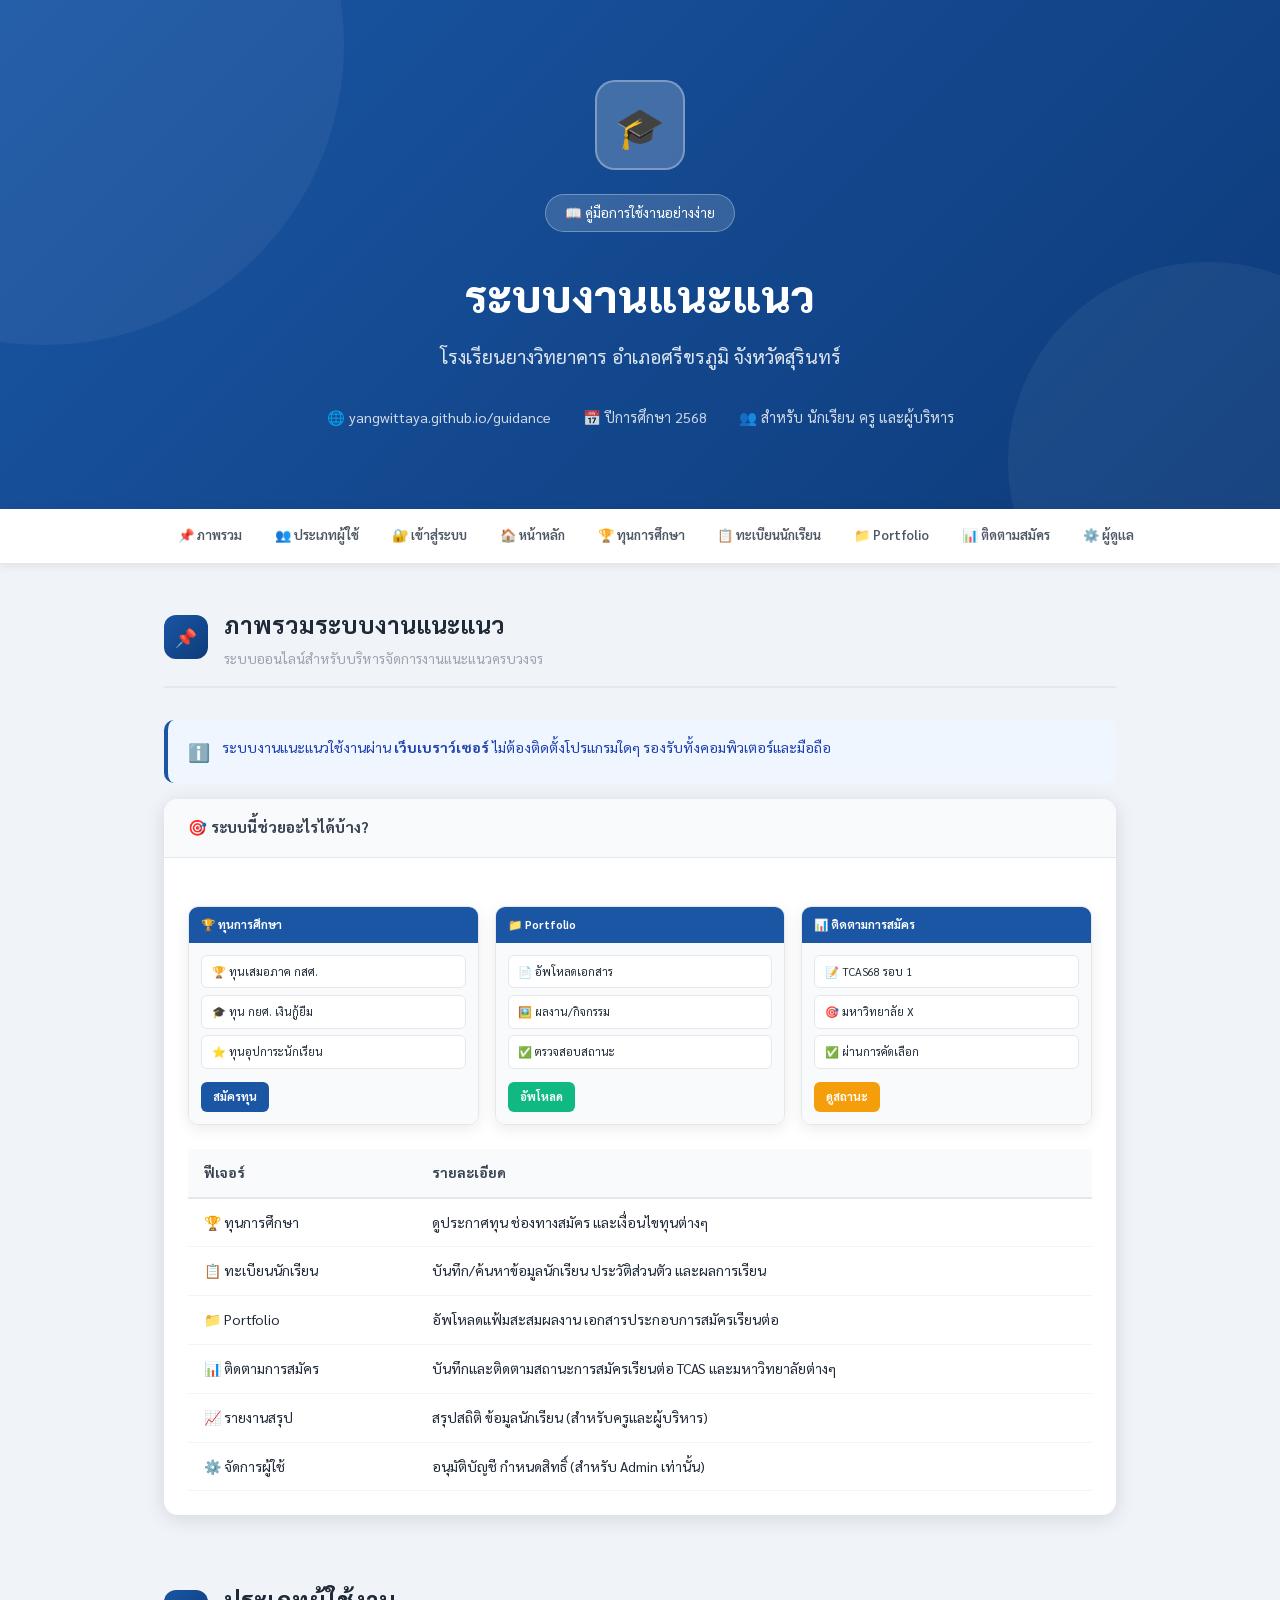
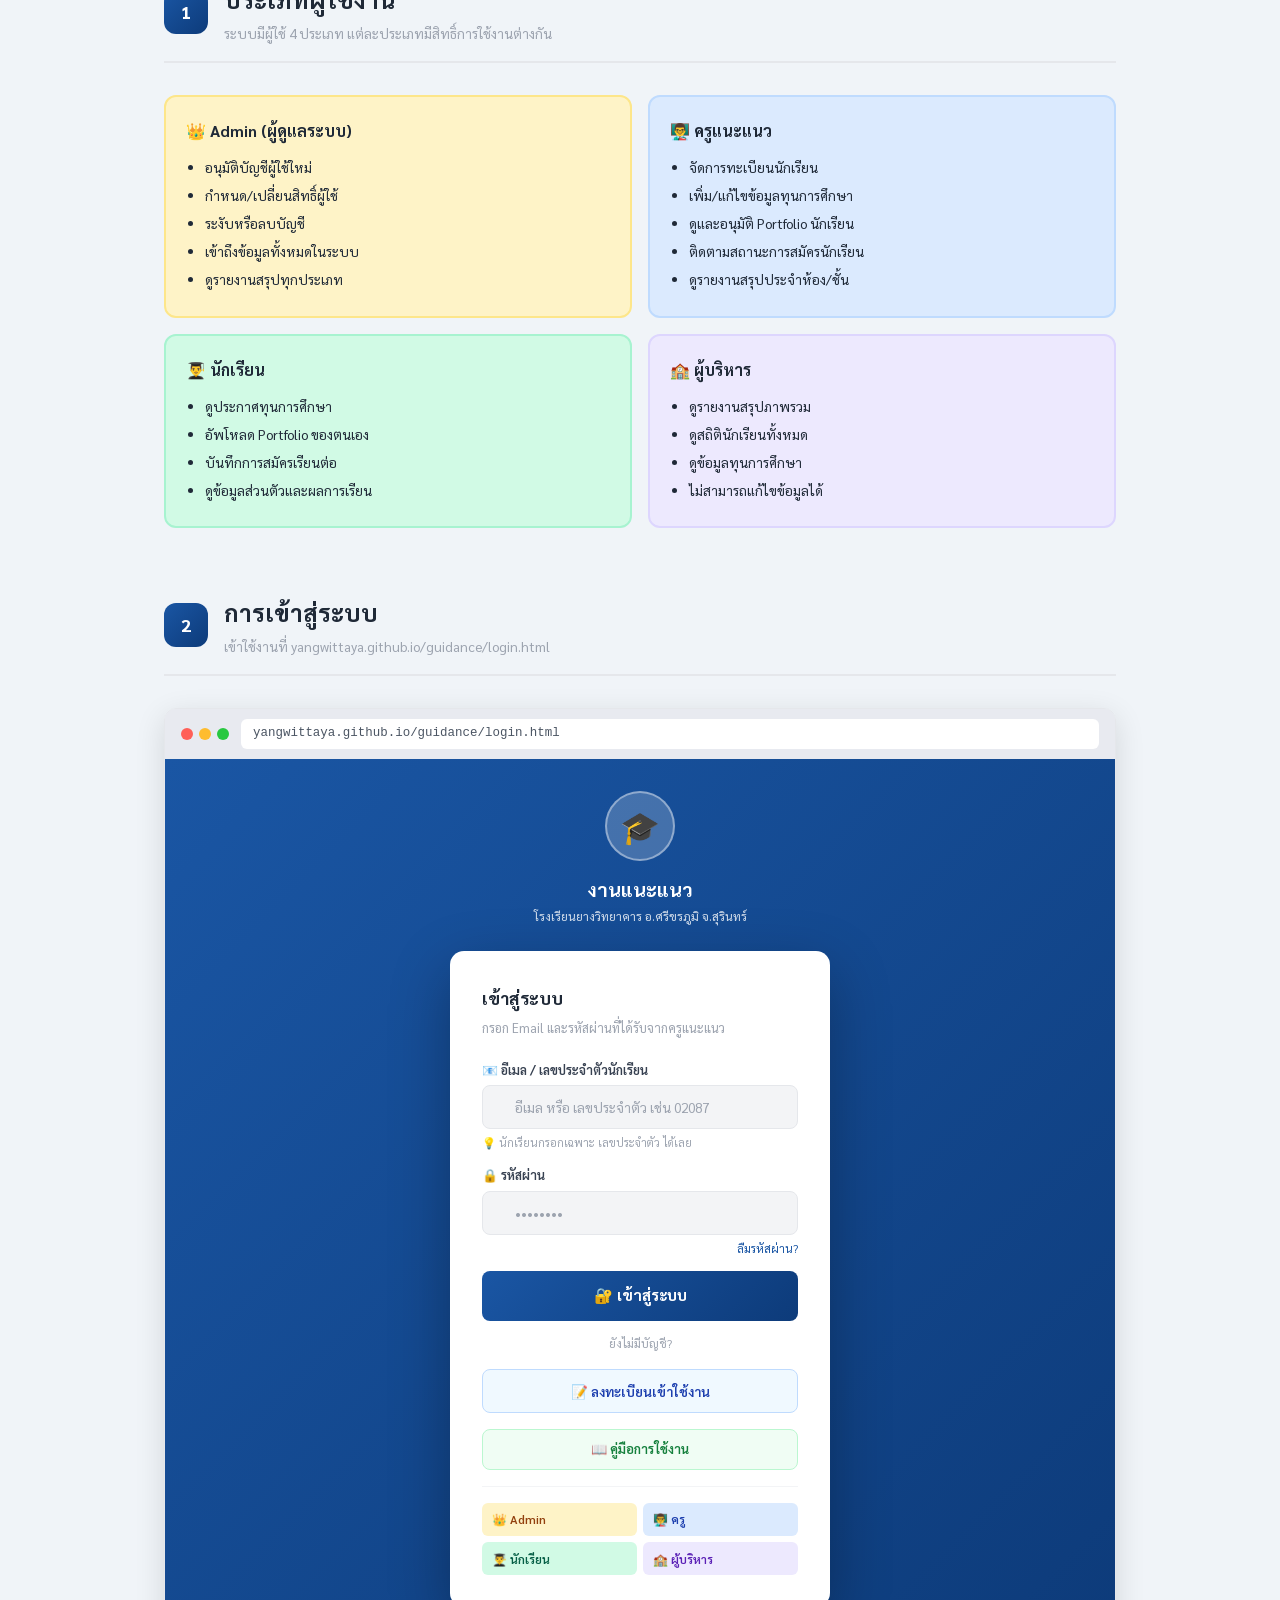
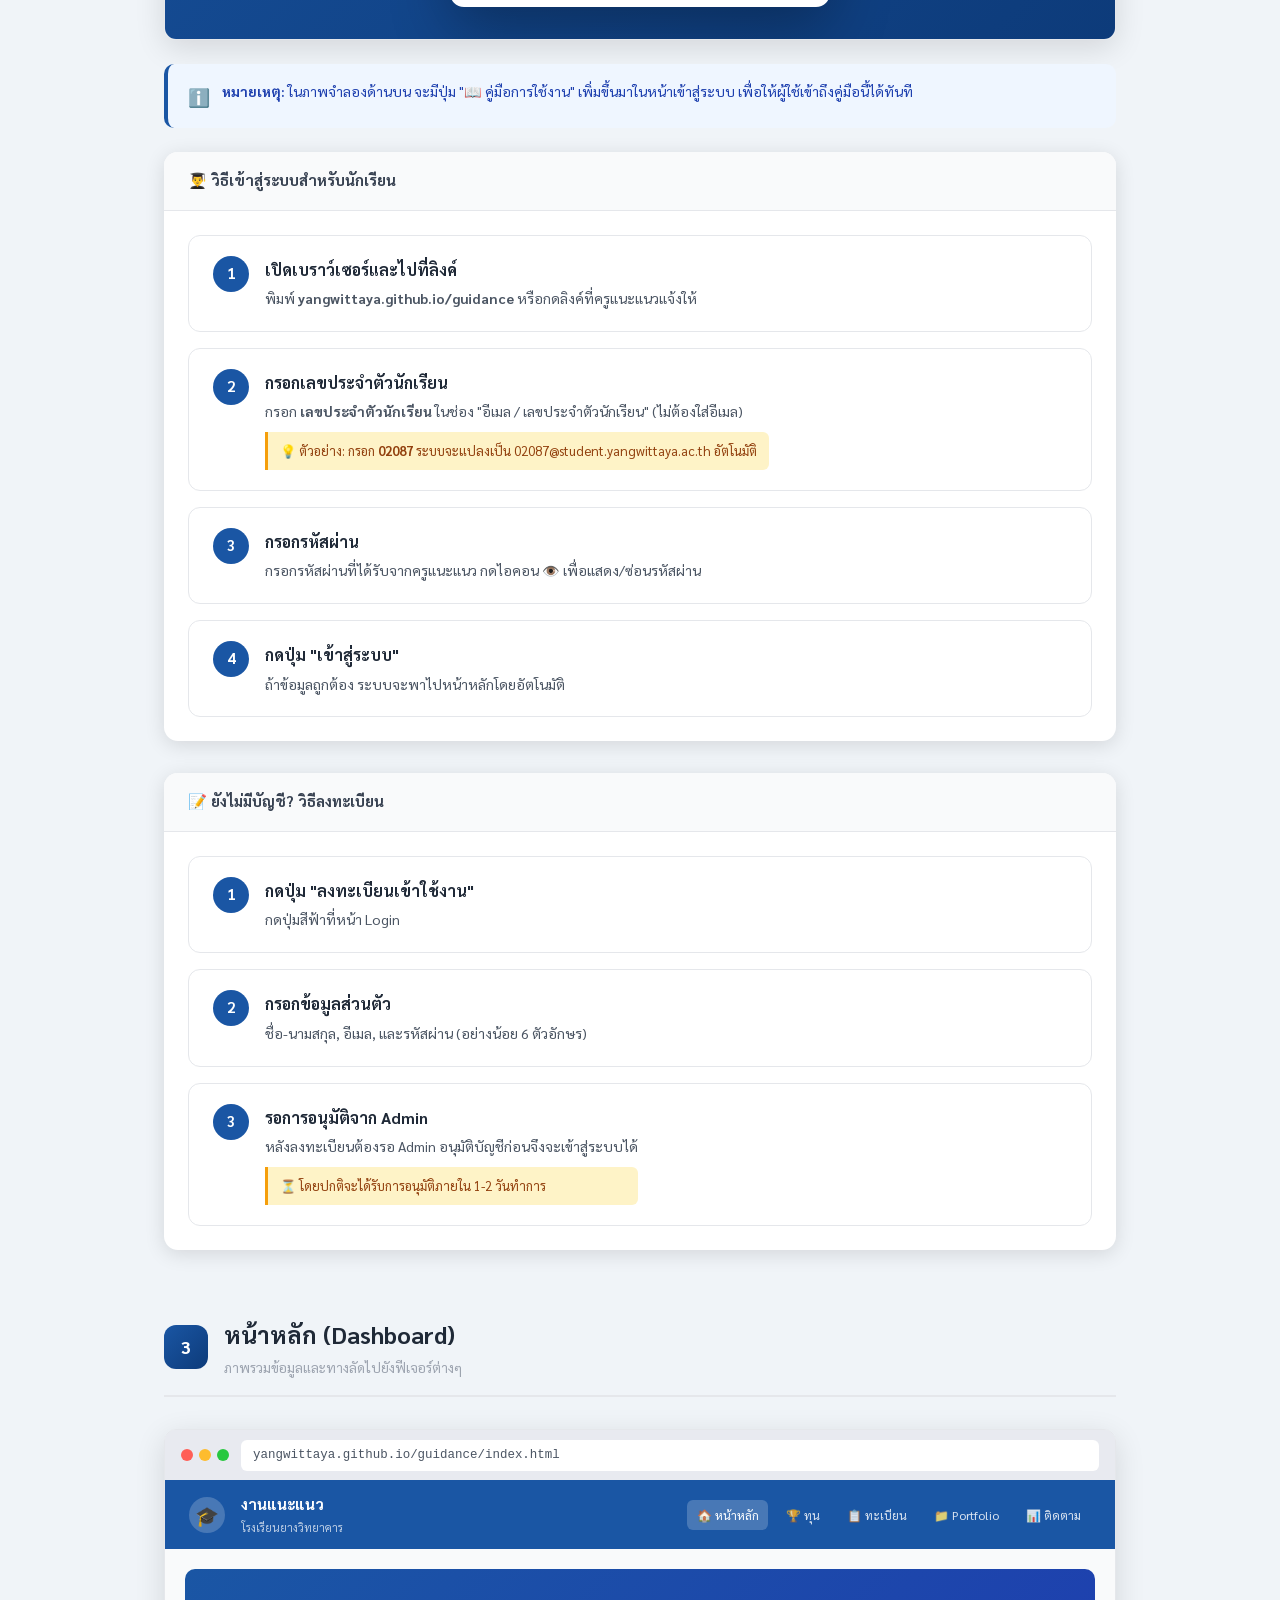
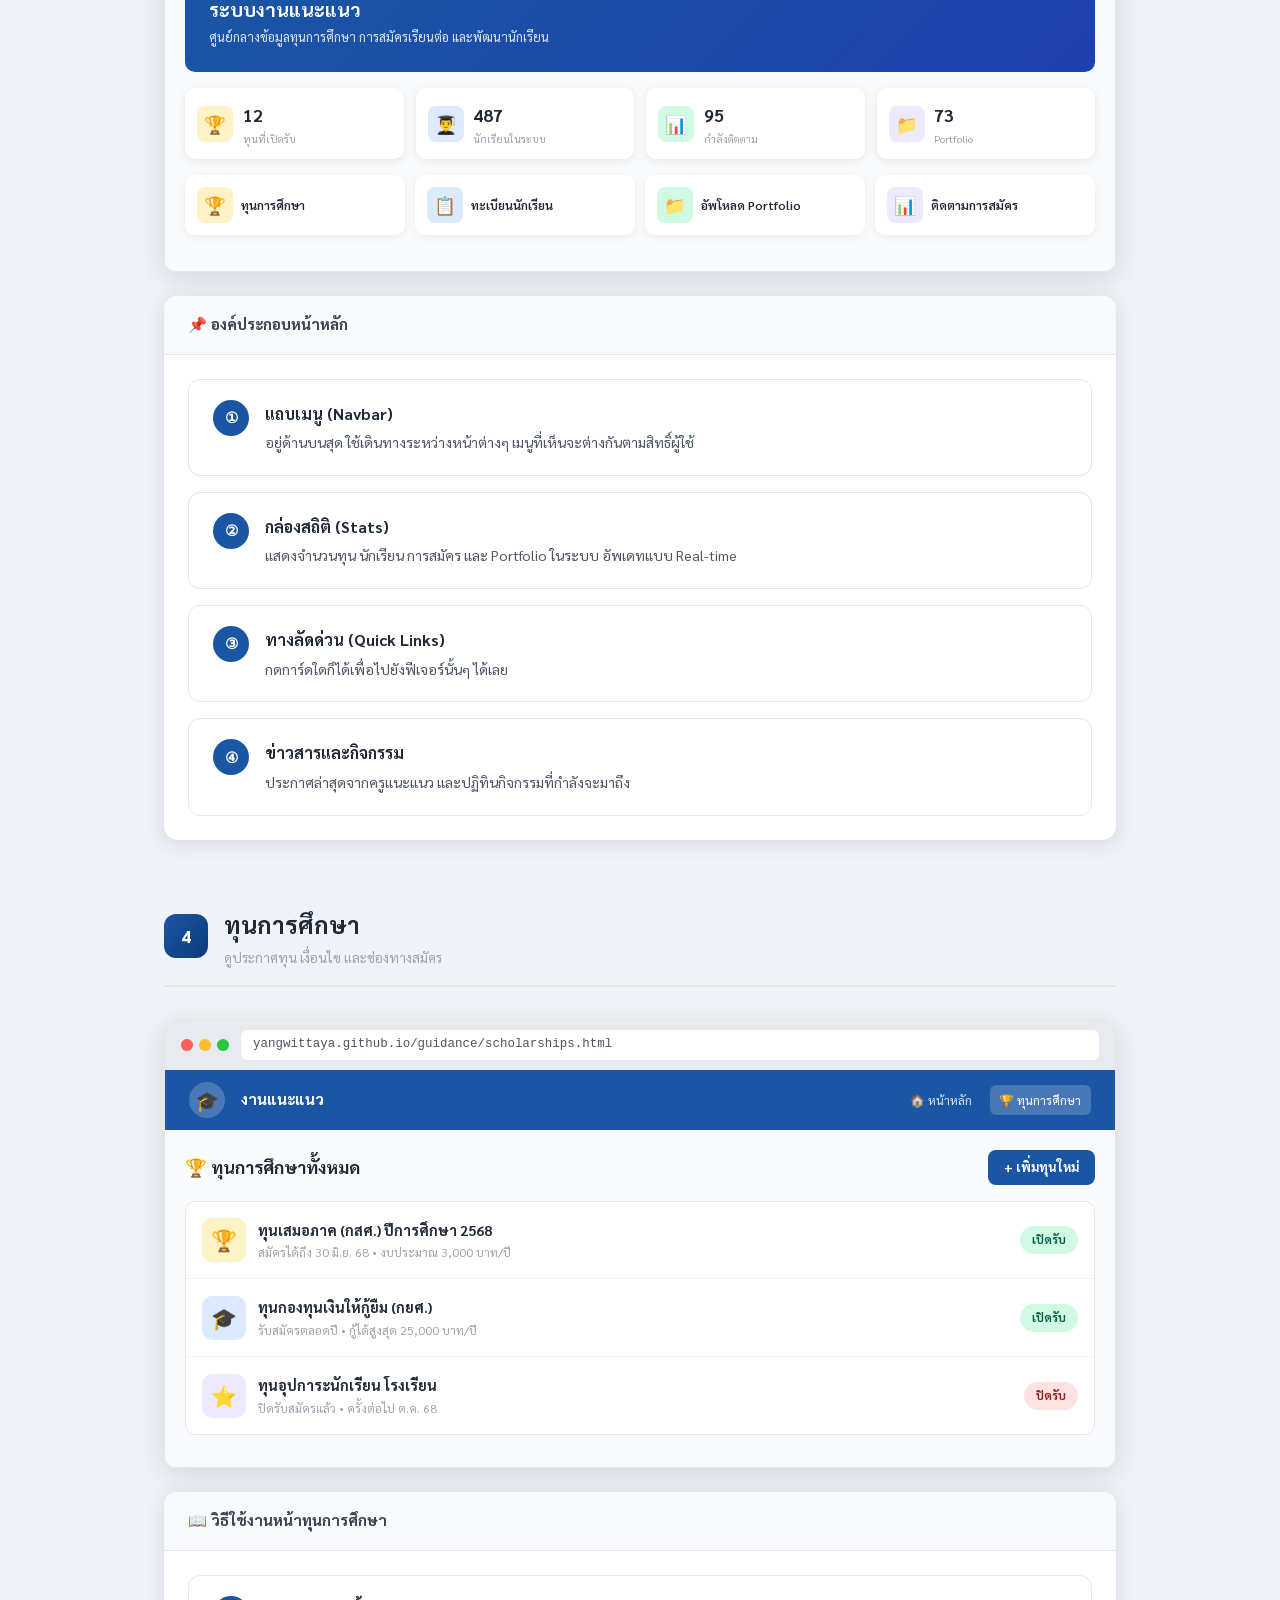
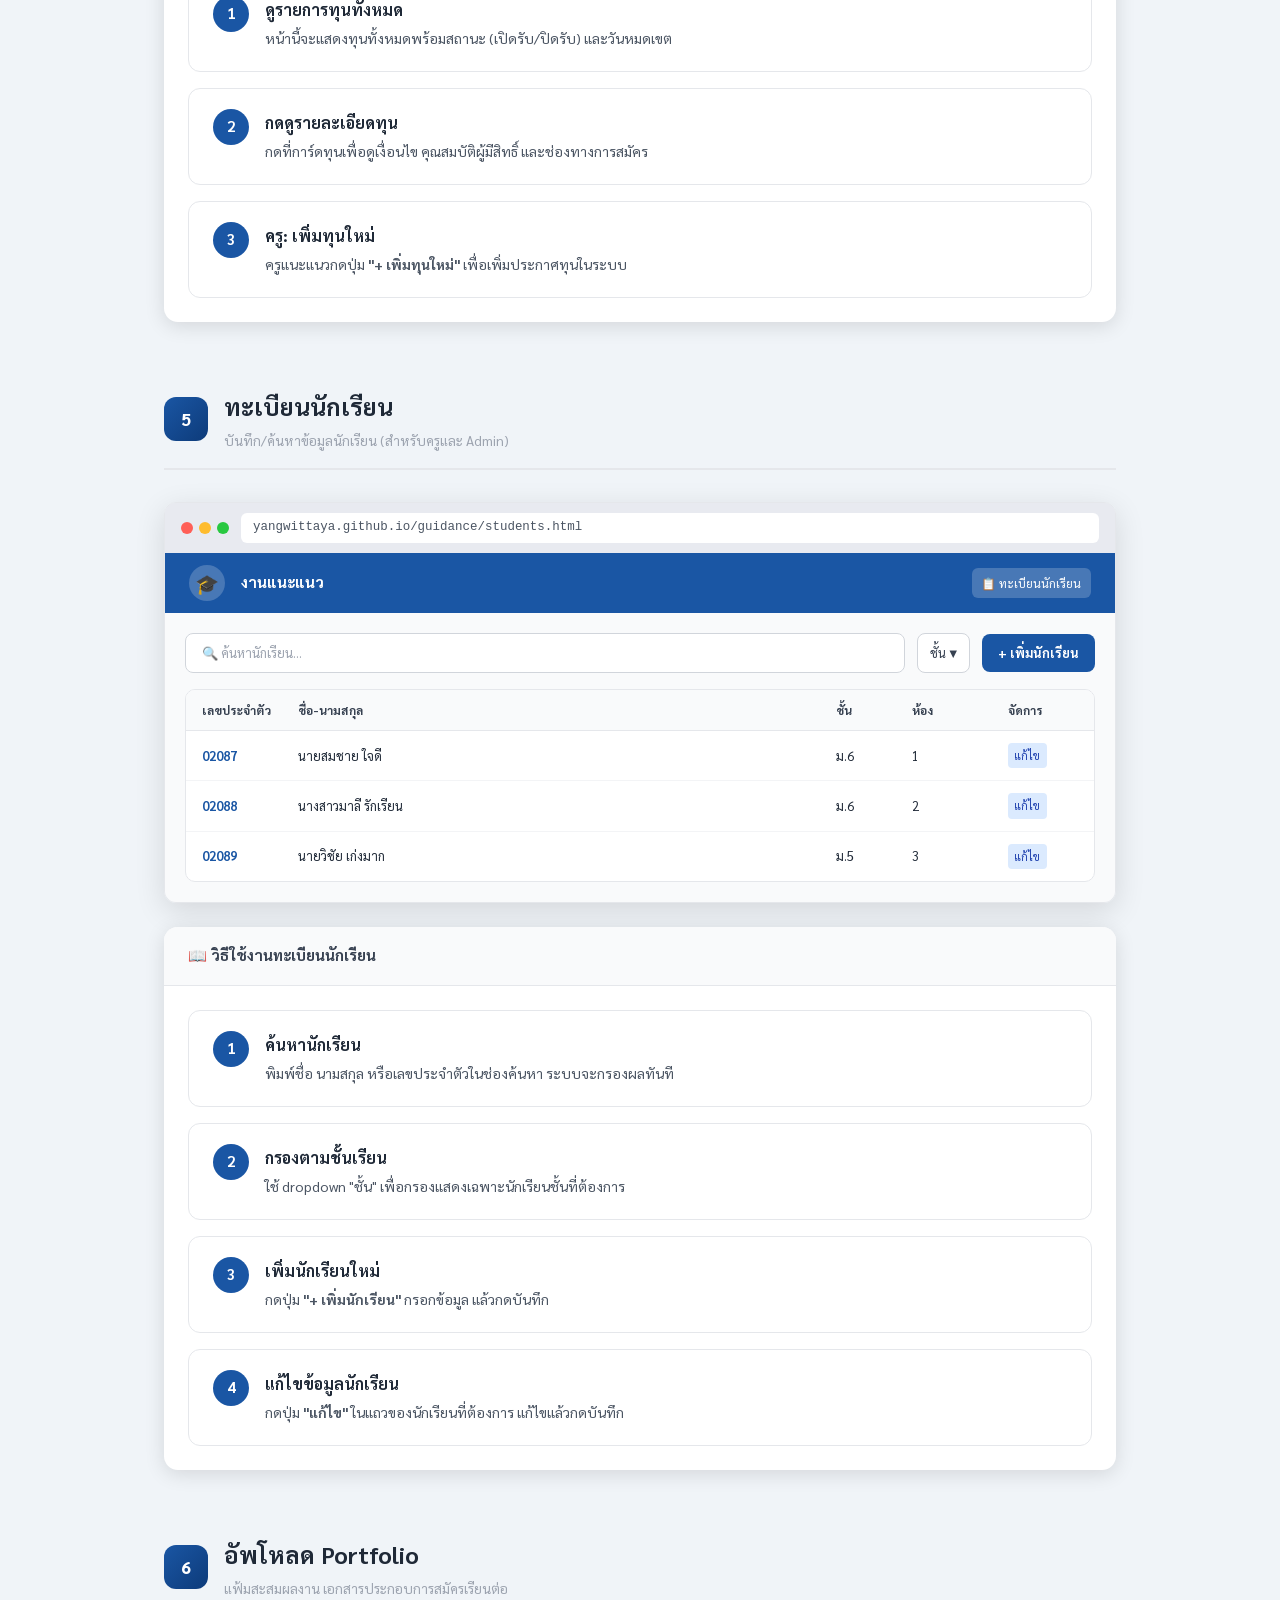
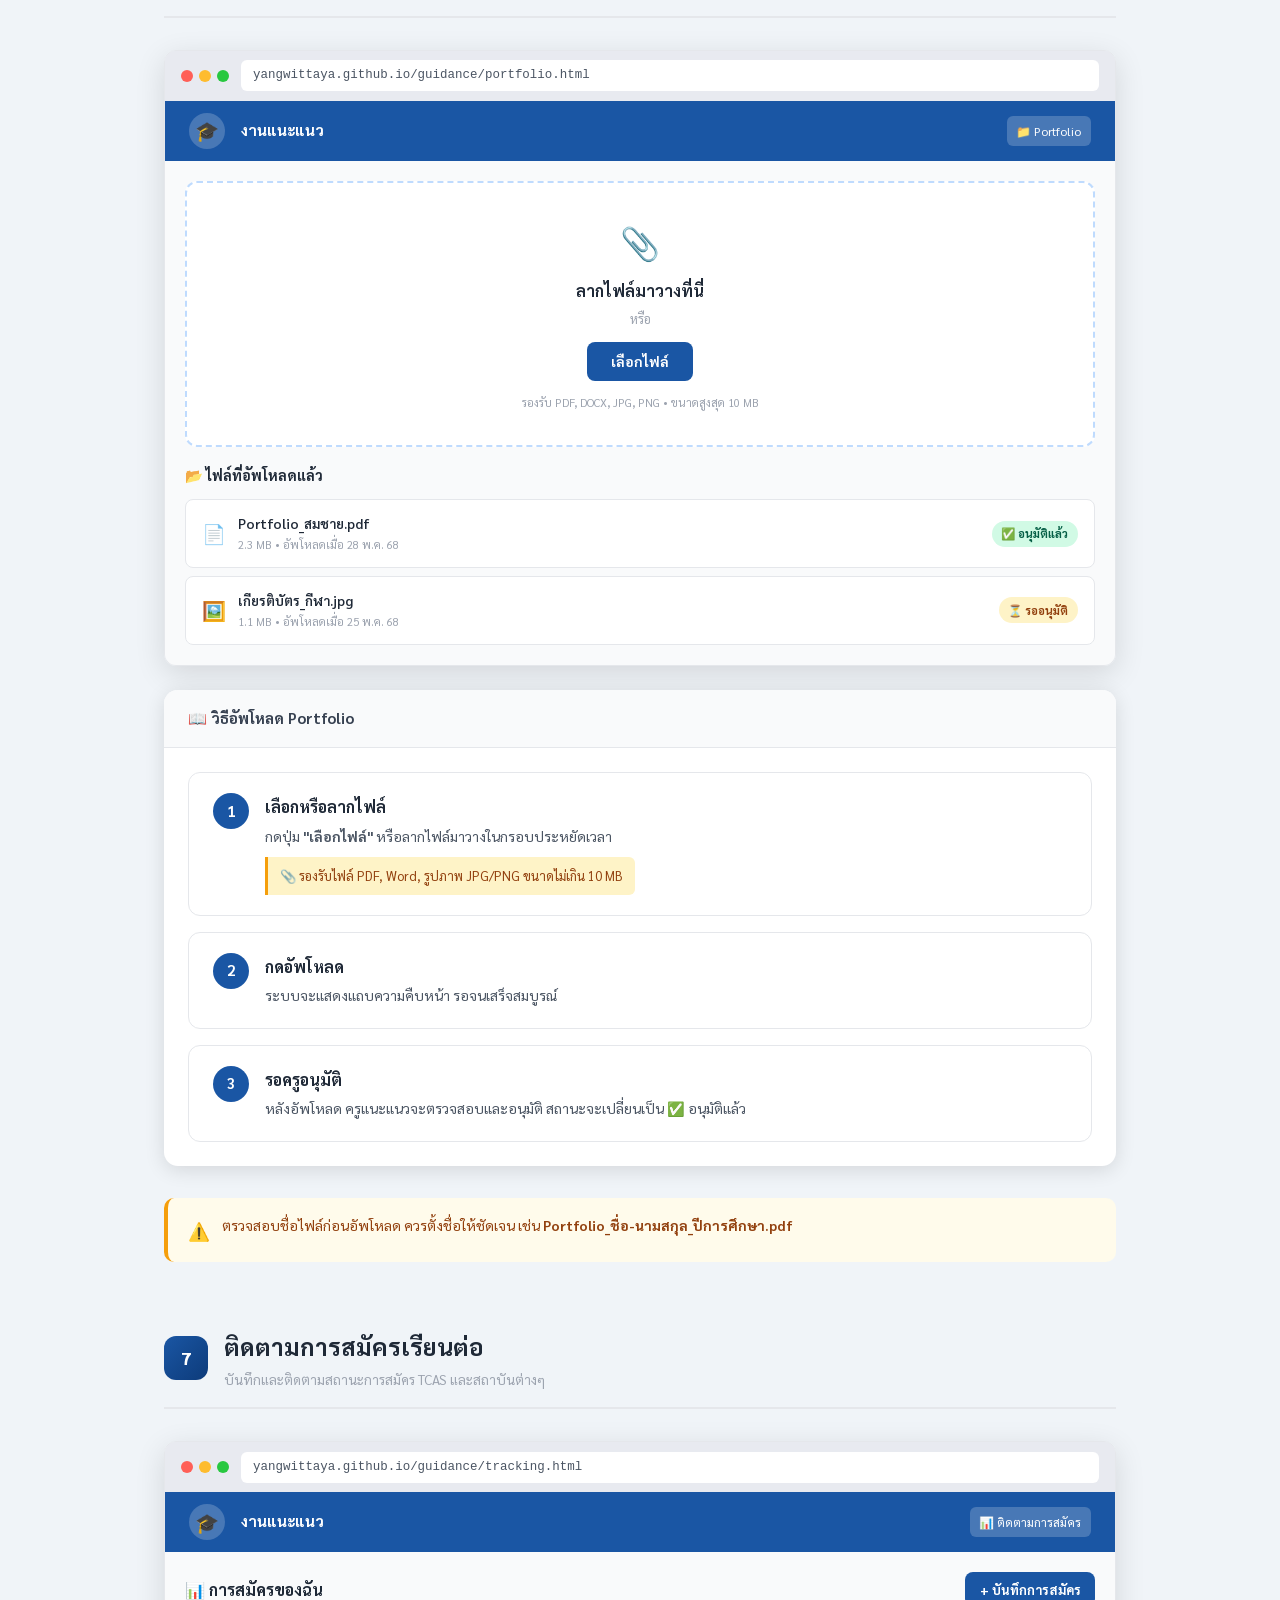
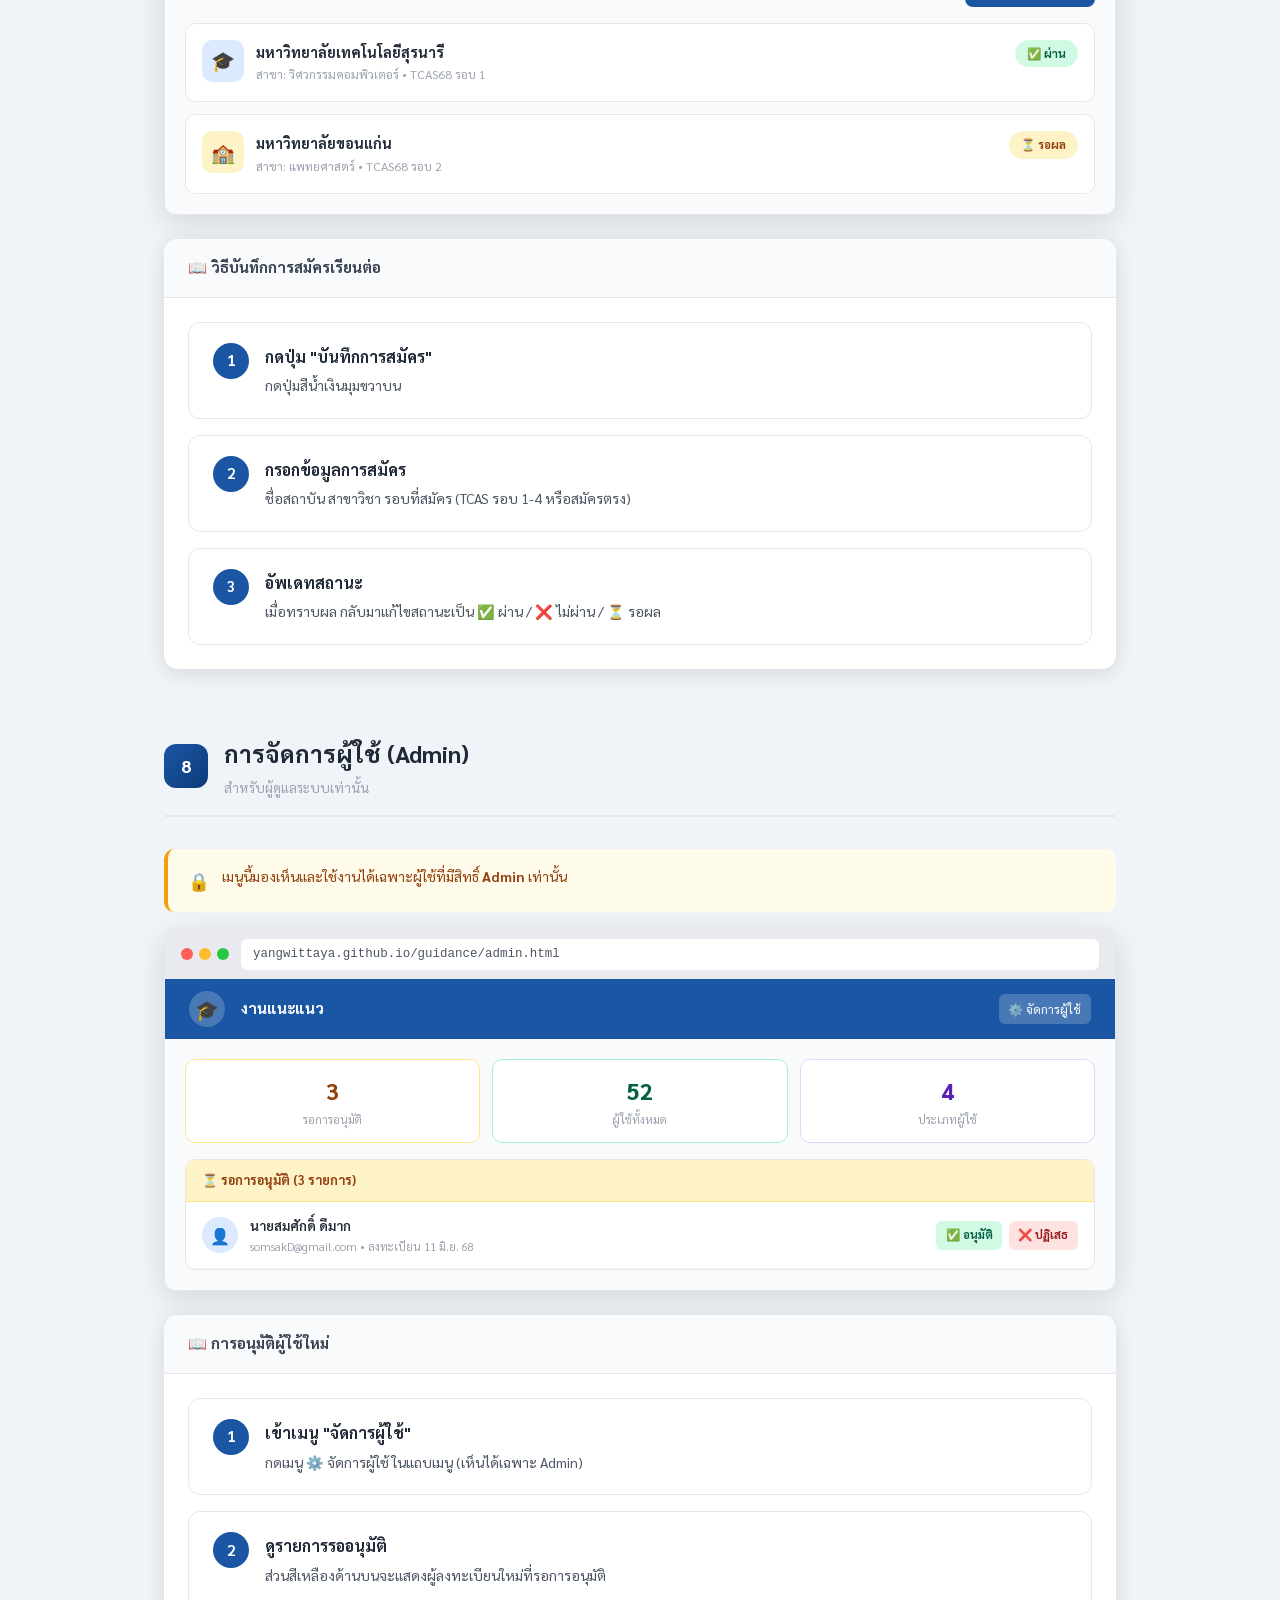
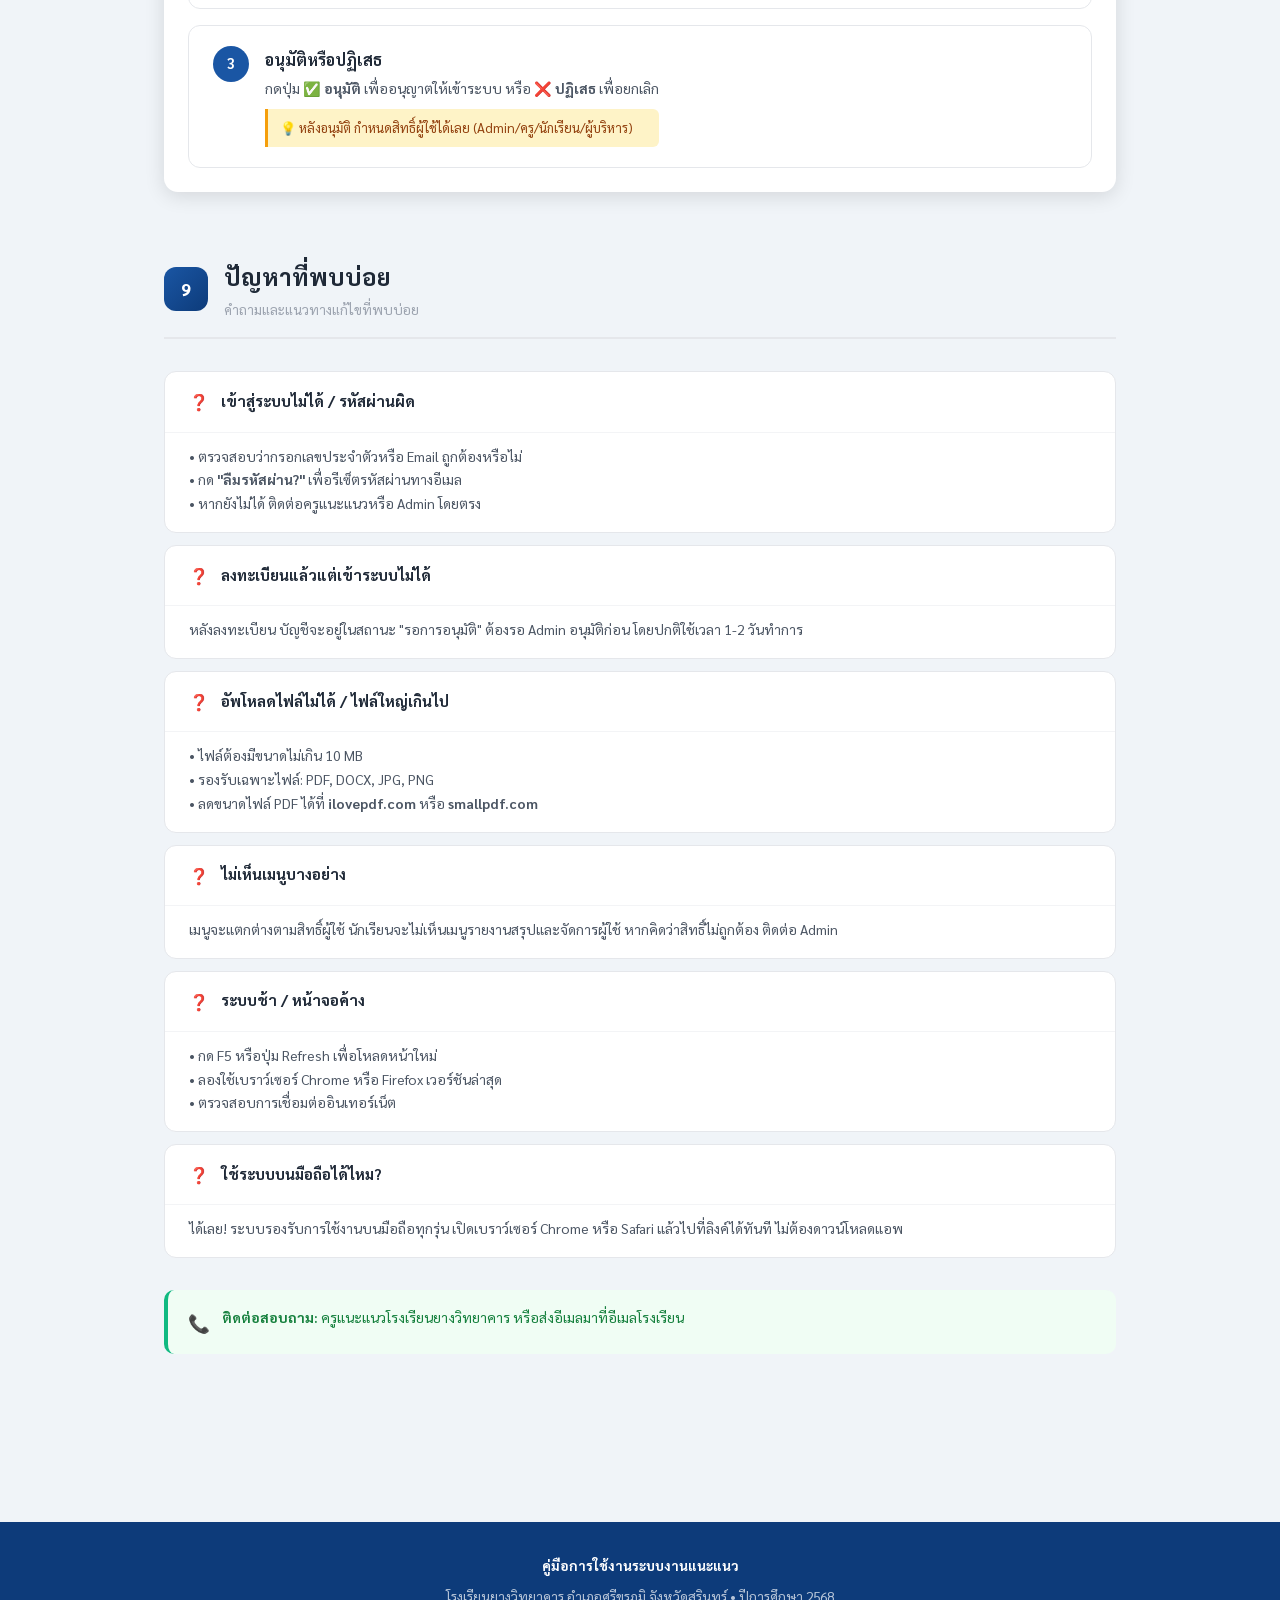
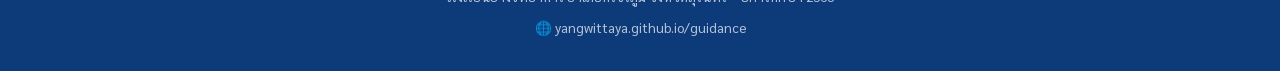
<file: manual.html>
<!DOCTYPE html>
<html lang="th">
<head>
  <meta charset="UTF-8">
  <meta name="viewport" content="width=device-width, initial-scale=1.0">
  <title>คู่มือการใช้งาน - ระบบงานแนะแนว โรงเรียนยางวิทยาคาร</title>
  <style>
    @import url('https://fonts.googleapis.com/css2?family=Sarabun:wght@300;400;500;600;700;800&display=swap');

    :root {
      --primary: #1a56a4;
      --primary-dark: #0d3b7a;
      --primary-light: #dbeafe;
      --accent: #f59e0b;
      --green: #10b981;
      --purple: #8b5cf6;
      --red: #ef4444;
      --gray-50: #f9fafb;
      --gray-100: #f3f4f6;
      --gray-200: #e5e7eb;
      --gray-400: #9ca3af;
      --gray-600: #4b5563;
      --gray-700: #374151;
      --gray-800: #1f2937;
      --shadow: 0 4px 20px rgba(0,0,0,0.12);
      --radius: 14px;
    }

    * { box-sizing: border-box; margin: 0; padding: 0; }

    body {
      font-family: 'Sarabun', sans-serif;
      background: #f0f4f8;
      color: var(--gray-800);
      line-height: 1.7;
    }

    /* ===== COVER ===== */
    .cover {
      background: linear-gradient(135deg, var(--primary) 0%, var(--primary-dark) 100%);
      color: white;
      padding: 5rem 2rem;
      text-align: center;
      position: relative;
      overflow: hidden;
    }
    .cover::before {
      content: '';
      position: absolute;
      top: -50%; left: -20%;
      width: 600px; height: 600px;
      background: rgba(255,255,255,0.05);
      border-radius: 50%;
    }
    .cover::after {
      content: '';
      position: absolute;
      bottom: -30%; right: -10%;
      width: 400px; height: 400px;
      background: rgba(255,255,255,0.05);
      border-radius: 50%;
    }
    .cover-badge {
      display: inline-block;
      background: rgba(255,255,255,0.15);
      border: 1px solid rgba(255,255,255,0.3);
      border-radius: 100px;
      padding: 0.4rem 1.2rem;
      font-size: 0.85rem;
      margin-bottom: 1.5rem;
      backdrop-filter: blur(10px);
    }
    .cover h1 { font-size: 2.8rem; font-weight: 800; margin-bottom: 0.5rem; }
    .cover h2 { font-size: 1.2rem; font-weight: 400; opacity: 0.85; margin-bottom: 2rem; }
    .cover-logo {
      width: 90px; height: 90px;
      background: rgba(255,255,255,0.2);
      border-radius: 20px;
      display: flex; align-items: center; justify-content: center;
      font-size: 2.5rem;
      margin: 0 auto 1.5rem;
      border: 2px solid rgba(255,255,255,0.3);
    }
    .cover-meta {
      display: flex;
      justify-content: center;
      gap: 2rem;
      flex-wrap: wrap;
      margin-top: 2rem;
      font-size: 0.9rem;
      opacity: 0.8;
    }
    .cover-meta span { display: flex; align-items: center; gap: 0.4rem; }

    /* ===== NAV ===== */
    .toc-nav {
      background: white;
      border-bottom: 1px solid var(--gray-200);
      position: sticky;
      top: 0;
      z-index: 100;
      box-shadow: 0 2px 10px rgba(0,0,0,0.08);
    }
    .toc-inner {
      max-width: 1000px;
      margin: 0 auto;
      padding: 0 1.5rem;
      display: flex;
      align-items: center;
      gap: 0.25rem;
      overflow-x: auto;
      scrollbar-width: none;
    }
    .toc-inner::-webkit-scrollbar { display: none; }
    .toc-inner a {
      white-space: nowrap;
      padding: 0.9rem 0.9rem;
      font-size: 0.82rem;
      font-weight: 600;
      color: var(--gray-600);
      text-decoration: none;
      border-bottom: 3px solid transparent;
      transition: all 0.2s;
    }
    .toc-inner a:hover {
      color: var(--primary);
      border-bottom-color: var(--primary);
    }

    /* ===== CONTENT ===== */
    .content {
      max-width: 1000px;
      margin: 0 auto;
      padding: 2.5rem 1.5rem;
    }

    /* ===== SECTION ===== */
    .section {
      margin-bottom: 4rem;
    }
    .section-header {
      display: flex;
      align-items: center;
      gap: 1rem;
      margin-bottom: 2rem;
      padding-bottom: 1rem;
      border-bottom: 2px solid var(--gray-200);
    }
    .section-num {
      width: 44px; height: 44px;
      background: linear-gradient(135deg, var(--primary), var(--primary-dark));
      color: white;
      border-radius: 12px;
      display: flex;
      align-items: center;
      justify-content: center;
      font-size: 1.1rem;
      font-weight: 800;
      flex-shrink: 0;
    }
    .section-title { font-size: 1.5rem; font-weight: 700; color: var(--gray-800); }
    .section-sub { font-size: 0.85rem; color: var(--gray-400); margin-top: 0.1rem; }

    /* ===== CARD ===== */
    .card {
      background: white;
      border-radius: var(--radius);
      box-shadow: var(--shadow);
      overflow: hidden;
      margin-bottom: 2rem;
    }
    .card-head {
      background: var(--gray-50);
      border-bottom: 1px solid var(--gray-200);
      padding: 1rem 1.5rem;
      display: flex;
      align-items: center;
      gap: 0.75rem;
      font-size: 0.95rem;
      font-weight: 700;
      color: var(--gray-700);
    }
    .card-body { padding: 1.5rem; }

    /* ===== SCREEN MOCKUP ===== */
    .mockup-browser {
      border-radius: 12px;
      overflow: hidden;
      border: 1px solid var(--gray-200);
      box-shadow: 0 8px 30px rgba(0,0,0,0.12);
      margin: 1.5rem 0;
    }
    .mockup-bar {
      background: #e8eaf0;
      padding: 0.6rem 1rem;
      display: flex;
      align-items: center;
      gap: 0.75rem;
    }
    .mockup-dots { display: flex; gap: 6px; }
    .mockup-dots span {
      width: 12px; height: 12px;
      border-radius: 50%;
    }
    .mockup-url {
      flex: 1;
      background: white;
      border-radius: 6px;
      padding: 0.3rem 0.75rem;
      font-size: 0.78rem;
      color: var(--gray-600);
      font-family: monospace;
    }
    .mockup-screen {
      background: linear-gradient(135deg, var(--primary) 0%, var(--primary-dark) 100%);
      padding: 2rem 1.5rem;
    }
    .mockup-screen.white { background: var(--gray-50); padding: 1.5rem; }

    /* Login mockup */
    .mock-login-box {
      max-width: 380px;
      margin: 0 auto;
      background: white;
      border-radius: 14px;
      padding: 2rem;
      box-shadow: 0 20px 60px rgba(0,0,0,0.3);
    }
    .mock-logo-area {
      text-align: center;
      margin-bottom: 1.5rem;
      color: white;
    }
    .mock-logo-icon {
      width: 70px; height: 70px;
      background: rgba(255,255,255,0.2);
      border-radius: 50%;
      display: flex; align-items: center; justify-content: center;
      font-size: 2rem;
      margin: 0 auto 0.75rem;
      border: 2px solid rgba(255,255,255,0.4);
    }
    .mock-logo-area h3 { font-size: 1.2rem; font-weight: 700; }
    .mock-logo-area p { font-size: 0.78rem; opacity: 0.8; }
    .mock-form-label {
      font-size: 0.8rem;
      font-weight: 600;
      color: var(--gray-700);
      margin-bottom: 0.3rem;
    }
    .mock-input {
      width: 100%;
      background: var(--gray-100);
      border: 1.5px solid var(--gray-200);
      border-radius: 8px;
      padding: 0.6rem 0.9rem 0.6rem 2rem;
      font-size: 0.85rem;
      color: var(--gray-600);
      margin-bottom: 0.75rem;
      position: relative;
    }
    .mock-btn {
      width: 100%;
      background: linear-gradient(135deg, var(--primary), var(--primary-dark));
      color: white;
      border-radius: 8px;
      padding: 0.75rem;
      text-align: center;
      font-weight: 700;
      font-size: 0.95rem;
      margin-top: 0.5rem;
    }
    .mock-register-btn {
      width: 100%;
      background: #f0f9ff;
      border: 1.5px solid #bfdbfe;
      color: #1e40af;
      border-radius: 8px;
      padding: 0.6rem;
      text-align: center;
      font-weight: 600;
      font-size: 0.85rem;
      margin-top: 1rem;
    }
    .mock-roles {
      display: grid;
      grid-template-columns: 1fr 1fr;
      gap: 0.4rem;
      margin-top: 1rem;
      padding-top: 1rem;
      border-top: 1px solid var(--gray-100);
    }
    .mock-role-badge {
      padding: 0.4rem 0.6rem;
      border-radius: 6px;
      font-size: 0.75rem;
      font-weight: 600;
    }
    .mock-manual-link {
      display: flex;
      align-items: center;
      justify-content: center;
      gap: 0.4rem;
      margin-top: 1rem;
      padding: 0.5rem;
      background: #f0fdf4;
      border: 1px solid #bbf7d0;
      border-radius: 8px;
      color: #15803d;
      font-size: 0.82rem;
      font-weight: 600;
    }

    /* Dashboard mockup */
    .mock-navbar {
      background: var(--primary);
      padding: 0.75rem 1.5rem;
      display: flex;
      align-items: center;
      gap: 1rem;
    }
    .mock-nav-logo {
      width: 36px; height: 36px;
      background: rgba(255,255,255,0.2);
      border-radius: 50%;
      display: flex; align-items: center; justify-content: center;
      font-size: 1.2rem;
    }
    .mock-nav-title { color: white; font-weight: 700; font-size: 0.95rem; }
    .mock-nav-links {
      display: flex;
      gap: 0.5rem;
      margin-left: auto;
    }
    .mock-nav-link {
      color: rgba(255,255,255,0.85);
      font-size: 0.75rem;
      padding: 0.3rem 0.6rem;
      border-radius: 6px;
    }
    .mock-nav-link.active { background: rgba(255,255,255,0.2); color: white; }

    .mock-hero {
      background: linear-gradient(135deg, var(--primary), #1e40af);
      color: white;
      padding: 1.5rem;
      border-radius: 10px;
      margin-bottom: 1rem;
    }
    .mock-hero h3 { font-size: 1.2rem; font-weight: 700; }
    .mock-hero p { font-size: 0.8rem; opacity: 0.85; }

    .mock-stats {
      display: grid;
      grid-template-columns: repeat(4, 1fr);
      gap: 0.75rem;
      margin-bottom: 1rem;
    }
    .mock-stat {
      background: white;
      border-radius: 10px;
      padding: 0.75rem;
      display: flex;
      align-items: center;
      gap: 0.6rem;
      box-shadow: 0 2px 8px rgba(0,0,0,0.08);
    }
    .mock-stat-icon {
      width: 36px; height: 36px;
      border-radius: 8px;
      display: flex; align-items: center; justify-content: center;
      font-size: 1.1rem;
    }
    .mock-stat-num { font-size: 1.1rem; font-weight: 700; }
    .mock-stat-lbl { font-size: 0.65rem; color: var(--gray-400); }

    .mock-quick-links {
      display: grid;
      grid-template-columns: repeat(4, 1fr);
      gap: 0.6rem;
      margin-bottom: 1rem;
    }
    .mock-quick {
      background: white;
      border-radius: 10px;
      padding: 0.75rem;
      display: flex;
      align-items: center;
      gap: 0.5rem;
      font-size: 0.78rem;
      font-weight: 600;
      box-shadow: 0 2px 8px rgba(0,0,0,0.06);
    }
    .mock-quick-icon {
      width: 36px; height: 36px;
      border-radius: 8px;
      display: flex; align-items: center; justify-content: center;
      font-size: 1.1rem;
    }

    /* Steps */
    .steps { display: flex; flex-direction: column; gap: 1rem; }
    .step {
      display: flex;
      gap: 1rem;
      align-items: flex-start;
      background: white;
      border-radius: 12px;
      padding: 1.25rem 1.5rem;
      border: 1px solid var(--gray-200);
      transition: box-shadow 0.2s;
    }
    .step:hover { box-shadow: var(--shadow); }
    .step-num {
      width: 36px; height: 36px;
      background: var(--primary);
      color: white;
      border-radius: 50%;
      display: flex; align-items: center; justify-content: center;
      font-weight: 700;
      font-size: 0.95rem;
      flex-shrink: 0;
    }
    .step-body h4 { font-weight: 700; color: var(--gray-800); margin-bottom: 0.25rem; }
    .step-body p { font-size: 0.88rem; color: var(--gray-600); }
    .step-body .tip {
      margin-top: 0.5rem;
      background: #fef3c7;
      border-left: 3px solid var(--accent);
      padding: 0.5rem 0.75rem;
      border-radius: 0 6px 6px 0;
      font-size: 0.82rem;
      color: #92400e;
    }

    /* Callout */
    .callout {
      display: flex;
      gap: 0.75rem;
      padding: 1rem 1.25rem;
      border-radius: 10px;
      margin: 1rem 0;
      font-size: 0.88rem;
    }
    .callout.info { background: #eff6ff; border-left: 4px solid var(--primary); color: #1e40af; }
    .callout.warn { background: #fffbeb; border-left: 4px solid var(--accent); color: #92400e; }
    .callout.success { background: #f0fdf4; border-left: 4px solid var(--green); color: #15803d; }
    .callout-icon { font-size: 1.1rem; flex-shrink: 0; margin-top: 0.1rem; }

    /* Roles table */
    .roles-grid {
      display: grid;
      grid-template-columns: repeat(2, 1fr);
      gap: 1rem;
    }
    .role-card {
      border-radius: 12px;
      padding: 1.25rem;
      border: 2px solid transparent;
    }
    .role-card.admin { background: #fef3c7; border-color: #fde68a; }
    .role-card.teacher { background: #dbeafe; border-color: #bfdbfe; }
    .role-card.student { background: #d1fae5; border-color: #a7f3d0; }
    .role-card.exec { background: #ede9fe; border-color: #ddd6fe; }
    .role-card-head {
      display: flex; align-items: center; gap: 0.6rem;
      font-weight: 700; font-size: 1rem; margin-bottom: 0.75rem;
    }
    .role-card ul { padding-left: 1.2rem; }
    .role-card li { font-size: 0.85rem; margin-bottom: 0.3rem; }

    /* Feature table */
    .feat-table {
      width: 100%;
      border-collapse: collapse;
      font-size: 0.875rem;
    }
    .feat-table th {
      background: var(--gray-50);
      padding: 0.75rem 1rem;
      text-align: left;
      font-weight: 700;
      color: var(--gray-700);
      border-bottom: 2px solid var(--gray-200);
    }
    .feat-table td {
      padding: 0.75rem 1rem;
      border-bottom: 1px solid var(--gray-100);
      vertical-align: top;
    }
    .feat-table tr:hover td { background: var(--gray-50); }
    .badge {
      display: inline-block;
      padding: 0.2rem 0.6rem;
      border-radius: 100px;
      font-size: 0.72rem;
      font-weight: 700;
    }
    .badge-green { background: #d1fae5; color: #065f46; }
    .badge-blue { background: #dbeafe; color: #1e40af; }
    .badge-yellow { background: #fef3c7; color: #92400e; }
    .badge-purple { background: #ede9fe; color: #5b21b6; }
    .check { color: var(--green); font-size: 1rem; }
    .cross { color: var(--red); opacity: 0.4; font-size: 1rem; }

    /* FAQ */
    .faq-item {
      background: white;
      border-radius: 12px;
      border: 1px solid var(--gray-200);
      overflow: hidden;
      margin-bottom: 0.75rem;
    }
    .faq-q {
      padding: 1rem 1.5rem;
      font-weight: 700;
      font-size: 0.95rem;
      display: flex;
      align-items: center;
      gap: 0.75rem;
    }
    .faq-q::before {
      content: '❓';
      font-size: 1rem;
    }
    .faq-a {
      padding: 0 1.5rem 1rem;
      font-size: 0.875rem;
      color: var(--gray-600);
      border-top: 1px solid var(--gray-100);
      padding-top: 0.75rem;
    }

    /* Page mockups (mini) */
    .mini-screens {
      display: grid;
      grid-template-columns: repeat(3, 1fr);
      gap: 1rem;
      margin: 1.5rem 0;
    }
    .mini-screen {
      border-radius: 10px;
      overflow: hidden;
      border: 1px solid var(--gray-200);
      box-shadow: 0 4px 15px rgba(0,0,0,0.08);
    }
    .mini-screen-bar {
      background: var(--primary);
      padding: 0.5rem 0.75rem;
      color: white;
      font-size: 0.72rem;
      font-weight: 700;
    }
    .mini-screen-body {
      background: var(--gray-50);
      padding: 0.75rem;
      min-height: 120px;
    }
    .mini-item {
      background: white;
      border-radius: 6px;
      padding: 0.4rem 0.6rem;
      margin-bottom: 0.4rem;
      font-size: 0.7rem;
      border: 1px solid var(--gray-200);
      display: flex;
      align-items: center;
      gap: 0.4rem;
    }
    .mini-btn {
      background: var(--primary);
      color: white;
      border-radius: 6px;
      padding: 0.35rem 0.75rem;
      font-size: 0.7rem;
      font-weight: 700;
      display: inline-block;
      margin-top: 0.4rem;
    }
    .mini-btn.green { background: var(--green); }
    .mini-btn.amber { background: var(--accent); color: white; }

    /* Footer */
    .footer {
      background: var(--primary-dark);
      color: rgba(255,255,255,0.7);
      text-align: center;
      padding: 2rem;
      font-size: 0.85rem;
      margin-top: 4rem;
    }
    .footer strong { color: white; }

    /* Print */
    @media print {
      .toc-nav { display: none; }
      .section { page-break-inside: avoid; }
    }

    @media (max-width: 640px) {
      .cover h1 { font-size: 1.8rem; }
      .roles-grid { grid-template-columns: 1fr; }
      .mini-screens { grid-template-columns: 1fr; }
      .mock-stats { grid-template-columns: repeat(2, 1fr); }
      .mock-quick-links { grid-template-columns: repeat(2, 1fr); }
    }
  </style>
</head>
<body>

<!-- ===== COVER ===== -->
<div class="cover">
  <div class="cover-logo">🎓</div>
  <div class="cover-badge">📖 คู่มือการใช้งานอย่างง่าย</div>
  <h1>ระบบงานแนะแนว</h1>
  <h2>โรงเรียนยางวิทยาคาร อำเภอศรีขรภูมิ จังหวัดสุรินทร์</h2>
  <div class="cover-meta">
    <span>🌐 yangwittaya.github.io/guidance</span>
    <span>📅 ปีการศึกษา 2568</span>
    <span>👥 สำหรับ นักเรียน ครู และผู้บริหาร</span>
  </div>
</div>

<!-- ===== NAV ===== -->
<div class="toc-nav">
  <div class="toc-inner">
    <a href="#overview">📌 ภาพรวม</a>
    <a href="#roles">👥 ประเภทผู้ใช้</a>
    <a href="#login">🔐 เข้าสู่ระบบ</a>
    <a href="#dashboard">🏠 หน้าหลัก</a>
    <a href="#scholarships">🏆 ทุนการศึกษา</a>
    <a href="#students">📋 ทะเบียนนักเรียน</a>
    <a href="#portfolio">📁 Portfolio</a>
    <a href="#tracking">📊 ติดตามสมัคร</a>
    <a href="#admin">⚙️ ผู้ดูแล</a>
    <a href="#faq">❓ ปัญหาที่พบบ่อย</a>
  </div>
</div>

<div class="content">

  <!-- ===== 0. OVERVIEW ===== -->
  <div class="section" id="overview">
    <div class="section-header">
      <div class="section-num">📌</div>
      <div>
        <div class="section-title">ภาพรวมระบบงานแนะแนว</div>
        <div class="section-sub">ระบบออนไลน์สำหรับบริหารจัดการงานแนะแนวครบวงจร</div>
      </div>
    </div>

    <div class="callout info">
      <div class="callout-icon">ℹ️</div>
      <div>ระบบงานแนะแนวใช้งานผ่าน <strong>เว็บเบราว์เซอร์</strong> ไม่ต้องติดตั้งโปรแกรมใดๆ รองรับทั้งคอมพิวเตอร์และมือถือ</div>
    </div>

    <div class="card">
      <div class="card-head">🎯 ระบบนี้ช่วยอะไรได้บ้าง?</div>
      <div class="card-body">
        <div class="mini-screens">
          <div class="mini-screen">
            <div class="mini-screen-bar">🏆 ทุนการศึกษา</div>
            <div class="mini-screen-body">
              <div class="mini-item">🏆 ทุนเสมอภาค กสศ.</div>
              <div class="mini-item">🎓 ทุน กยศ. เงินกู้ยืม</div>
              <div class="mini-item">⭐ ทุนอุปการะนักเรียน</div>
              <span class="mini-btn">สมัครทุน</span>
            </div>
          </div>
          <div class="mini-screen">
            <div class="mini-screen-bar">📁 Portfolio</div>
            <div class="mini-screen-body">
              <div class="mini-item">📄 อัพโหลดเอกสาร</div>
              <div class="mini-item">🖼️ ผลงาน/กิจกรรม</div>
              <div class="mini-item">✅ ตรวจสอบสถานะ</div>
              <span class="mini-btn green">อัพโหลด</span>
            </div>
          </div>
          <div class="mini-screen">
            <div class="mini-screen-bar">📊 ติดตามการสมัคร</div>
            <div class="mini-screen-body">
              <div class="mini-item">📝 TCAS68 รอบ 1</div>
              <div class="mini-item">🎯 มหาวิทยาลัย X</div>
              <div class="mini-item">✅ ผ่านการคัดเลือก</div>
              <span class="mini-btn amber">ดูสถานะ</span>
            </div>
          </div>
        </div>

        <table class="feat-table">
          <tr>
            <th>ฟีเจอร์</th>
            <th>รายละเอียด</th>
          </tr>
          <tr>
            <td>🏆 ทุนการศึกษา</td>
            <td>ดูประกาศทุน ช่องทางสมัคร และเงื่อนไขทุนต่างๆ</td>
          </tr>
          <tr>
            <td>📋 ทะเบียนนักเรียน</td>
            <td>บันทึก/ค้นหาข้อมูลนักเรียน ประวัติส่วนตัว และผลการเรียน</td>
          </tr>
          <tr>
            <td>📁 Portfolio</td>
            <td>อัพโหลดแฟ้มสะสมผลงาน เอกสารประกอบการสมัครเรียนต่อ</td>
          </tr>
          <tr>
            <td>📊 ติดตามการสมัคร</td>
            <td>บันทึกและติดตามสถานะการสมัครเรียนต่อ TCAS และมหาวิทยาลัยต่างๆ</td>
          </tr>
          <tr>
            <td>📈 รายงานสรุป</td>
            <td>สรุปสถิติ ข้อมูลนักเรียน (สำหรับครูและผู้บริหาร)</td>
          </tr>
          <tr>
            <td>⚙️ จัดการผู้ใช้</td>
            <td>อนุมัติบัญชี กำหนดสิทธิ์ (สำหรับ Admin เท่านั้น)</td>
          </tr>
        </table>
      </div>
    </div>
  </div>

  <!-- ===== 1. ROLES ===== -->
  <div class="section" id="roles">
    <div class="section-header">
      <div class="section-num">1</div>
      <div>
        <div class="section-title">ประเภทผู้ใช้งาน</div>
        <div class="section-sub">ระบบมีผู้ใช้ 4 ประเภท แต่ละประเภทมีสิทธิ์การใช้งานต่างกัน</div>
      </div>
    </div>

    <div class="roles-grid">
      <div class="role-card admin">
        <div class="role-card-head">👑 Admin (ผู้ดูแลระบบ)</div>
        <ul>
          <li>อนุมัติบัญชีผู้ใช้ใหม่</li>
          <li>กำหนด/เปลี่ยนสิทธิ์ผู้ใช้</li>
          <li>ระงับหรือลบบัญชี</li>
          <li>เข้าถึงข้อมูลทั้งหมดในระบบ</li>
          <li>ดูรายงานสรุปทุกประเภท</li>
        </ul>
      </div>
      <div class="role-card teacher">
        <div class="role-card-head">👨‍🏫 ครูแนะแนว</div>
        <ul>
          <li>จัดการทะเบียนนักเรียน</li>
          <li>เพิ่ม/แก้ไขข้อมูลทุนการศึกษา</li>
          <li>ดูและอนุมัติ Portfolio นักเรียน</li>
          <li>ติดตามสถานะการสมัครนักเรียน</li>
          <li>ดูรายงานสรุปประจำห้อง/ชั้น</li>
        </ul>
      </div>
      <div class="role-card student">
        <div class="role-card-head">👨‍🎓 นักเรียน</div>
        <ul>
          <li>ดูประกาศทุนการศึกษา</li>
          <li>อัพโหลด Portfolio ของตนเอง</li>
          <li>บันทึกการสมัครเรียนต่อ</li>
          <li>ดูข้อมูลส่วนตัวและผลการเรียน</li>
        </ul>
      </div>
      <div class="role-card exec">
        <div class="role-card-head">🏫 ผู้บริหาร</div>
        <ul>
          <li>ดูรายงานสรุปภาพรวม</li>
          <li>ดูสถิตินักเรียนทั้งหมด</li>
          <li>ดูข้อมูลทุนการศึกษา</li>
          <li>ไม่สามารถแก้ไขข้อมูลได้</li>
        </ul>
      </div>
    </div>
  </div>

  <!-- ===== 2. LOGIN ===== -->
  <div class="section" id="login">
    <div class="section-header">
      <div class="section-num">2</div>
      <div>
        <div class="section-title">การเข้าสู่ระบบ</div>
        <div class="section-sub">เข้าใช้งานที่ yangwittaya.github.io/guidance/login.html</div>
      </div>
    </div>

    <!-- Login mockup -->
    <div class="mockup-browser">
      <div class="mockup-bar">
        <div class="mockup-dots">
          <span style="background:#ff5f57"></span>
          <span style="background:#febc2e"></span>
          <span style="background:#28c840"></span>
        </div>
        <div class="mockup-url">yangwittaya.github.io/guidance/login.html</div>
      </div>
      <div class="mockup-screen">
        <div class="mock-logo-area">
          <div class="mock-logo-icon">🎓</div>
          <h3>งานแนะแนว</h3>
          <p>โรงเรียนยางวิทยาคาร อ.ศรีขรภูมิ จ.สุรินทร์</p>
        </div>
        <div class="mock-login-box">
          <div style="font-size:1.1rem;font-weight:700;color:#1f2937;margin-bottom:0.25rem">เข้าสู่ระบบ</div>
          <div style="font-size:0.8rem;color:#9ca3af;margin-bottom:1.25rem">กรอก Email และรหัสผ่านที่ได้รับจากครูแนะแนว</div>
          <div class="mock-form-label">📧 อีเมล / เลขประจำตัวนักเรียน</div>
          <div class="mock-input" style="color:#9ca3af">อีเมล หรือ เลขประจำตัว เช่น 02087</div>
          <div style="font-size:.7rem;color:#9ca3af;margin-top:-0.5rem;margin-bottom:0.75rem">💡 นักเรียนกรอกเฉพาะ เลขประจำตัว ได้เลย</div>
          <div class="mock-form-label">🔒 รหัสผ่าน</div>
          <div class="mock-input" style="color:#9ca3af">••••••••</div>
          <div style="text-align:right;font-size:0.72rem;color:#1a56a4;margin-top:-0.5rem;margin-bottom:0.75rem">ลืมรหัสผ่าน?</div>
          <div class="mock-btn">🔐 เข้าสู่ระบบ</div>
          <div style="text-align:center;font-size:0.75rem;color:#9ca3af;margin:.75rem 0">ยังไม่มีบัญชี?</div>
          <div class="mock-register-btn">📝 ลงทะเบียนเข้าใช้งาน</div>
          <div class="mock-manual-link">📖 คู่มือการใช้งาน</div>
          <div class="mock-roles">
            <div class="mock-role-badge" style="background:#fef3c7;color:#92400e">👑 Admin</div>
            <div class="mock-role-badge" style="background:#dbeafe;color:#1e40af">👨‍🏫 ครู</div>
            <div class="mock-role-badge" style="background:#d1fae5;color:#065f46">👨‍🎓 นักเรียน</div>
            <div class="mock-role-badge" style="background:#ede9fe;color:#5b21b6">🏫 ผู้บริหาร</div>
          </div>
        </div>
      </div>
    </div>

    <div class="callout info">
      <div class="callout-icon">ℹ️</div>
      <div><strong>หมายเหตุ:</strong> ในภาพจำลองด้านบน จะมีปุ่ม "📖 คู่มือการใช้งาน" เพิ่มขึ้นมาในหน้าเข้าสู่ระบบ เพื่อให้ผู้ใช้เข้าถึงคู่มือนี้ได้ทันที</div>
    </div>

    <div class="card" style="margin-top:1.5rem">
      <div class="card-head">👨‍🎓 วิธีเข้าสู่ระบบสำหรับนักเรียน</div>
      <div class="card-body">
        <div class="steps">
          <div class="step">
            <div class="step-num">1</div>
            <div class="step-body">
              <h4>เปิดเบราว์เซอร์และไปที่ลิงค์</h4>
              <p>พิมพ์ <strong>yangwittaya.github.io/guidance</strong> หรือกดลิงค์ที่ครูแนะแนวแจ้งให้</p>
            </div>
          </div>
          <div class="step">
            <div class="step-num">2</div>
            <div class="step-body">
              <h4>กรอกเลขประจำตัวนักเรียน</h4>
              <p>กรอก <strong>เลขประจำตัวนักเรียน</strong> ในช่อง "อีเมล / เลขประจำตัวนักเรียน" (ไม่ต้องใส่อีเมล)</p>
              <div class="tip">💡 ตัวอย่าง: กรอก <strong>02087</strong> ระบบจะแปลงเป็น 02087@student.yangwittaya.ac.th อัตโนมัติ</div>
            </div>
          </div>
          <div class="step">
            <div class="step-num">3</div>
            <div class="step-body">
              <h4>กรอกรหัสผ่าน</h4>
              <p>กรอกรหัสผ่านที่ได้รับจากครูแนะแนว กดไอคอน 👁️ เพื่อแสดง/ซ่อนรหัสผ่าน</p>
            </div>
          </div>
          <div class="step">
            <div class="step-num">4</div>
            <div class="step-body">
              <h4>กดปุ่ม "เข้าสู่ระบบ"</h4>
              <p>ถ้าข้อมูลถูกต้อง ระบบจะพาไปหน้าหลักโดยอัตโนมัติ</p>
            </div>
          </div>
        </div>
      </div>
    </div>

    <div class="card">
      <div class="card-head">📝 ยังไม่มีบัญชี? วิธีลงทะเบียน</div>
      <div class="card-body">
        <div class="steps">
          <div class="step">
            <div class="step-num">1</div>
            <div class="step-body">
              <h4>กดปุ่ม "ลงทะเบียนเข้าใช้งาน"</h4>
              <p>กดปุ่มสีฟ้าที่หน้า Login</p>
            </div>
          </div>
          <div class="step">
            <div class="step-num">2</div>
            <div class="step-body">
              <h4>กรอกข้อมูลส่วนตัว</h4>
              <p>ชื่อ-นามสกุล, อีเมล, และรหัสผ่าน (อย่างน้อย 6 ตัวอักษร)</p>
            </div>
          </div>
          <div class="step">
            <div class="step-num">3</div>
            <div class="step-body">
              <h4>รอการอนุมัติจาก Admin</h4>
              <p>หลังลงทะเบียนต้องรอ Admin อนุมัติบัญชีก่อนจึงจะเข้าสู่ระบบได้</p>
              <div class="tip">⏳ โดยปกติจะได้รับการอนุมัติภายใน 1-2 วันทำการ</div>
            </div>
          </div>
        </div>
      </div>
    </div>
  </div>

  <!-- ===== 3. DASHBOARD ===== -->
  <div class="section" id="dashboard">
    <div class="section-header">
      <div class="section-num">3</div>
      <div>
        <div class="section-title">หน้าหลัก (Dashboard)</div>
        <div class="section-sub">ภาพรวมข้อมูลและทางลัดไปยังฟีเจอร์ต่างๆ</div>
      </div>
    </div>

    <div class="mockup-browser">
      <div class="mockup-bar">
        <div class="mockup-dots">
          <span style="background:#ff5f57"></span>
          <span style="background:#febc2e"></span>
          <span style="background:#28c840"></span>
        </div>
        <div class="mockup-url">yangwittaya.github.io/guidance/index.html</div>
      </div>
      <div class="mockup-screen white" style="padding:0">
        <div class="mock-navbar">
          <div class="mock-nav-logo">🎓</div>
          <div class="mock-nav-title">งานแนะแนว <span style="font-size:0.7rem;font-weight:400;opacity:0.7;display:block">โรงเรียนยางวิทยาคาร</span></div>
          <div class="mock-nav-links">
            <div class="mock-nav-link active">🏠 หน้าหลัก</div>
            <div class="mock-nav-link">🏆 ทุน</div>
            <div class="mock-nav-link">📋 ทะเบียน</div>
            <div class="mock-nav-link">📁 Portfolio</div>
            <div class="mock-nav-link">📊 ติดตาม</div>
          </div>
        </div>
        <div style="padding:1.25rem">
          <div class="mock-hero">
            <h3>ระบบงานแนะแนว</h3>
            <p>ศูนย์กลางข้อมูลทุนการศึกษา การสมัครเรียนต่อ และพัฒนานักเรียน</p>
          </div>
          <div class="mock-stats">
            <div class="mock-stat">
              <div class="mock-stat-icon" style="background:#fef3c7">🏆</div>
              <div><div class="mock-stat-num">12</div><div class="mock-stat-lbl">ทุนที่เปิดรับ</div></div>
            </div>
            <div class="mock-stat">
              <div class="mock-stat-icon" style="background:#dbeafe">👨‍🎓</div>
              <div><div class="mock-stat-num">487</div><div class="mock-stat-lbl">นักเรียนในระบบ</div></div>
            </div>
            <div class="mock-stat">
              <div class="mock-stat-icon" style="background:#d1fae5">📊</div>
              <div><div class="mock-stat-num">95</div><div class="mock-stat-lbl">กำลังติดตาม</div></div>
            </div>
            <div class="mock-stat">
              <div class="mock-stat-icon" style="background:#ede9fe">📁</div>
              <div><div class="mock-stat-num">73</div><div class="mock-stat-lbl">Portfolio</div></div>
            </div>
          </div>
          <div class="mock-quick-links">
            <div class="mock-quick"><div class="mock-quick-icon" style="background:#fef3c7">🏆</div>ทุนการศึกษา</div>
            <div class="mock-quick"><div class="mock-quick-icon" style="background:#dbeafe">📋</div>ทะเบียนนักเรียน</div>
            <div class="mock-quick"><div class="mock-quick-icon" style="background:#d1fae5">📁</div>อัพโหลด Portfolio</div>
            <div class="mock-quick"><div class="mock-quick-icon" style="background:#ede9fe">📊</div>ติดตามการสมัคร</div>
          </div>
        </div>
      </div>
    </div>

    <div class="card">
      <div class="card-head">📌 องค์ประกอบหน้าหลัก</div>
      <div class="card-body">
        <div class="steps">
          <div class="step">
            <div class="step-num">①</div>
            <div class="step-body">
              <h4>แถบเมนู (Navbar)</h4>
              <p>อยู่ด้านบนสุด ใช้เดินทางระหว่างหน้าต่างๆ เมนูที่เห็นจะต่างกันตามสิทธิ์ผู้ใช้</p>
            </div>
          </div>
          <div class="step">
            <div class="step-num">②</div>
            <div class="step-body">
              <h4>กล่องสถิติ (Stats)</h4>
              <p>แสดงจำนวนทุน นักเรียน การสมัคร และ Portfolio ในระบบ อัพเดทแบบ Real-time</p>
            </div>
          </div>
          <div class="step">
            <div class="step-num">③</div>
            <div class="step-body">
              <h4>ทางลัดด่วน (Quick Links)</h4>
              <p>กดการ์ดใดก็ได้เพื่อไปยังฟีเจอร์นั้นๆ ได้เลย</p>
            </div>
          </div>
          <div class="step">
            <div class="step-num">④</div>
            <div class="step-body">
              <h4>ข่าวสารและกิจกรรม</h4>
              <p>ประกาศล่าสุดจากครูแนะแนว และปฏิทินกิจกรรมที่กำลังจะมาถึง</p>
            </div>
          </div>
        </div>
      </div>
    </div>
  </div>

  <!-- ===== 4. SCHOLARSHIPS ===== -->
  <div class="section" id="scholarships">
    <div class="section-header">
      <div class="section-num">4</div>
      <div>
        <div class="section-title">ทุนการศึกษา</div>
        <div class="section-sub">ดูประกาศทุน เงื่อนไข และช่องทางสมัคร</div>
      </div>
    </div>

    <div class="mockup-browser">
      <div class="mockup-bar">
        <div class="mockup-dots">
          <span style="background:#ff5f57"></span>
          <span style="background:#febc2e"></span>
          <span style="background:#28c840"></span>
        </div>
        <div class="mockup-url">yangwittaya.github.io/guidance/scholarships.html</div>
      </div>
      <div class="mockup-screen white" style="padding:0">
        <div class="mock-navbar">
          <div class="mock-nav-logo">🎓</div>
          <div class="mock-nav-title">งานแนะแนว</div>
          <div class="mock-nav-links">
            <div class="mock-nav-link">🏠 หน้าหลัก</div>
            <div class="mock-nav-link active">🏆 ทุนการศึกษา</div>
          </div>
        </div>
        <div style="padding:1.25rem">
          <div style="display:flex;align-items:center;justify-content:space-between;margin-bottom:1rem">
            <div style="font-size:1.1rem;font-weight:700">🏆 ทุนการศึกษาทั้งหมด</div>
            <div style="background:var(--primary);color:white;padding:0.4rem 1rem;border-radius:8px;font-size:0.8rem;font-weight:700">+ เพิ่มทุนใหม่</div>
          </div>
          <div style="background:white;border-radius:10px;border:1px solid #e5e7eb;overflow:hidden;margin-bottom:0.75rem">
            <div style="padding:1rem;border-bottom:1px solid #f3f4f6">
              <div style="display:flex;align-items:center;gap:0.75rem">
                <div style="width:44px;height:44px;background:#fef3c7;border-radius:10px;display:flex;align-items:center;justify-content:center;font-size:1.3rem">🏆</div>
                <div style="flex:1">
                  <div style="font-weight:700;font-size:0.9rem">ทุนเสมอภาค (กสศ.) ปีการศึกษา 2568</div>
                  <div style="font-size:0.75rem;color:#9ca3af">สมัครได้ถึง 30 มิ.ย. 68 • งบประมาณ 3,000 บาท/ปี</div>
                </div>
                <div style="background:#d1fae5;color:#065f46;padding:0.25rem 0.75rem;border-radius:100px;font-size:0.72rem;font-weight:700">เปิดรับ</div>
              </div>
            </div>
            <div style="padding:1rem;border-bottom:1px solid #f3f4f6">
              <div style="display:flex;align-items:center;gap:0.75rem">
                <div style="width:44px;height:44px;background:#dbeafe;border-radius:10px;display:flex;align-items:center;justify-content:center;font-size:1.3rem">🎓</div>
                <div style="flex:1">
                  <div style="font-weight:700;font-size:0.9rem">ทุนกองทุนเงินให้กู้ยืม (กยศ.)</div>
                  <div style="font-size:0.75rem;color:#9ca3af">รับสมัครตลอดปี • กู้ได้สูงสุด 25,000 บาท/ปี</div>
                </div>
                <div style="background:#d1fae5;color:#065f46;padding:0.25rem 0.75rem;border-radius:100px;font-size:0.72rem;font-weight:700">เปิดรับ</div>
              </div>
            </div>
            <div style="padding:1rem">
              <div style="display:flex;align-items:center;gap:0.75rem">
                <div style="width:44px;height:44px;background:#ede9fe;border-radius:10px;display:flex;align-items:center;justify-content:center;font-size:1.3rem">⭐</div>
                <div style="flex:1">
                  <div style="font-weight:700;font-size:0.9rem">ทุนอุปการะนักเรียน โรงเรียน</div>
                  <div style="font-size:0.75rem;color:#9ca3af">ปิดรับสมัครแล้ว • ครั้งต่อไป ต.ค. 68</div>
                </div>
                <div style="background:#fee2e2;color:#991b1b;padding:0.25rem 0.75rem;border-radius:100px;font-size:0.72rem;font-weight:700">ปิดรับ</div>
              </div>
            </div>
          </div>
        </div>
      </div>
    </div>

    <div class="card">
      <div class="card-head">📖 วิธีใช้งานหน้าทุนการศึกษา</div>
      <div class="card-body">
        <div class="steps">
          <div class="step">
            <div class="step-num">1</div>
            <div class="step-body">
              <h4>ดูรายการทุนทั้งหมด</h4>
              <p>หน้านี้จะแสดงทุนทั้งหมดพร้อมสถานะ (เปิดรับ/ปิดรับ) และวันหมดเขต</p>
            </div>
          </div>
          <div class="step">
            <div class="step-num">2</div>
            <div class="step-body">
              <h4>กดดูรายละเอียดทุน</h4>
              <p>กดที่การ์ดทุนเพื่อดูเงื่อนไข คุณสมบัติผู้มีสิทธิ์ และช่องทางการสมัคร</p>
            </div>
          </div>
          <div class="step">
            <div class="step-num">3</div>
            <div class="step-body">
              <h4>ครู: เพิ่มทุนใหม่</h4>
              <p>ครูแนะแนวกดปุ่ม <strong>"+ เพิ่มทุนใหม่"</strong> เพื่อเพิ่มประกาศทุนในระบบ</p>
            </div>
          </div>
        </div>
      </div>
    </div>
  </div>

  <!-- ===== 5. STUDENTS ===== -->
  <div class="section" id="students">
    <div class="section-header">
      <div class="section-num">5</div>
      <div>
        <div class="section-title">ทะเบียนนักเรียน</div>
        <div class="section-sub">บันทึก/ค้นหาข้อมูลนักเรียน (สำหรับครูและ Admin)</div>
      </div>
    </div>

    <div class="mockup-browser">
      <div class="mockup-bar">
        <div class="mockup-dots">
          <span style="background:#ff5f57"></span>
          <span style="background:#febc2e"></span>
          <span style="background:#28c840"></span>
        </div>
        <div class="mockup-url">yangwittaya.github.io/guidance/students.html</div>
      </div>
      <div class="mockup-screen white" style="padding:0">
        <div class="mock-navbar">
          <div class="mock-nav-logo">🎓</div>
          <div class="mock-nav-title">งานแนะแนว</div>
          <div class="mock-nav-links">
            <div class="mock-nav-link active">📋 ทะเบียนนักเรียน</div>
          </div>
        </div>
        <div style="padding:1.25rem">
          <div style="display:flex;gap:0.75rem;margin-bottom:1rem;align-items:center">
            <div style="flex:1;background:white;border:1.5px solid #d1d5db;border-radius:8px;padding:0.5rem 1rem;font-size:0.82rem;color:#9ca3af">🔍 ค้นหานักเรียน...</div>
            <div style="background:white;border:1.5px solid #d1d5db;border-radius:8px;padding:0.5rem 0.75rem;font-size:0.8rem;color:#374151">ชั้น ▼</div>
            <div style="background:var(--primary);color:white;border-radius:8px;padding:0.5rem 1rem;font-size:0.8rem;font-weight:700">+ เพิ่มนักเรียน</div>
          </div>
          <div style="background:white;border-radius:10px;border:1px solid #e5e7eb;overflow:hidden">
            <div style="padding:0.6rem 1rem;background:#f9fafb;border-bottom:1px solid #e5e7eb;display:flex;gap:1rem;font-size:0.75rem;font-weight:700;color:#374151">
              <div style="width:80px">เลขประจำตัว</div>
              <div style="flex:1">ชื่อ-นามสกุล</div>
              <div style="width:60px">ชั้น</div>
              <div style="width:80px">ห้อง</div>
              <div style="width:70px">จัดการ</div>
            </div>
            <div style="padding:0.75rem 1rem;border-bottom:1px solid #f3f4f6;display:flex;gap:1rem;font-size:0.8rem;align-items:center">
              <div style="width:80px;font-weight:700;color:var(--primary)">02087</div>
              <div style="flex:1">นายสมชาย ใจดี</div>
              <div style="width:60px">ม.6</div>
              <div style="width:80px">1</div>
              <div style="width:70px;display:flex;gap:0.3rem"><span style="background:#dbeafe;color:#1e40af;border-radius:4px;padding:0.2rem 0.4rem;font-size:0.7rem">แก้ไข</span></div>
            </div>
            <div style="padding:0.75rem 1rem;border-bottom:1px solid #f3f4f6;display:flex;gap:1rem;font-size:0.8rem;align-items:center">
              <div style="width:80px;font-weight:700;color:var(--primary)">02088</div>
              <div style="flex:1">นางสาวมาลี รักเรียน</div>
              <div style="width:60px">ม.6</div>
              <div style="width:80px">2</div>
              <div style="width:70px;display:flex;gap:0.3rem"><span style="background:#dbeafe;color:#1e40af;border-radius:4px;padding:0.2rem 0.4rem;font-size:0.7rem">แก้ไข</span></div>
            </div>
            <div style="padding:0.75rem 1rem;display:flex;gap:1rem;font-size:0.8rem;align-items:center">
              <div style="width:80px;font-weight:700;color:var(--primary)">02089</div>
              <div style="flex:1">นายวิชัย เก่งมาก</div>
              <div style="width:60px">ม.5</div>
              <div style="width:80px">3</div>
              <div style="width:70px;display:flex;gap:0.3rem"><span style="background:#dbeafe;color:#1e40af;border-radius:4px;padding:0.2rem 0.4rem;font-size:0.7rem">แก้ไข</span></div>
            </div>
          </div>
        </div>
      </div>
    </div>

    <div class="card">
      <div class="card-head">📖 วิธีใช้งานทะเบียนนักเรียน</div>
      <div class="card-body">
        <div class="steps">
          <div class="step">
            <div class="step-num">1</div>
            <div class="step-body">
              <h4>ค้นหานักเรียน</h4>
              <p>พิมพ์ชื่อ นามสกุล หรือเลขประจำตัวในช่องค้นหา ระบบจะกรองผลทันที</p>
            </div>
          </div>
          <div class="step">
            <div class="step-num">2</div>
            <div class="step-body">
              <h4>กรองตามชั้นเรียน</h4>
              <p>ใช้ dropdown "ชั้น" เพื่อกรองแสดงเฉพาะนักเรียนชั้นที่ต้องการ</p>
            </div>
          </div>
          <div class="step">
            <div class="step-num">3</div>
            <div class="step-body">
              <h4>เพิ่มนักเรียนใหม่</h4>
              <p>กดปุ่ม <strong>"+ เพิ่มนักเรียน"</strong> กรอกข้อมูล แล้วกดบันทึก</p>
            </div>
          </div>
          <div class="step">
            <div class="step-num">4</div>
            <div class="step-body">
              <h4>แก้ไขข้อมูลนักเรียน</h4>
              <p>กดปุ่ม <strong>"แก้ไข"</strong> ในแถวของนักเรียนที่ต้องการ แก้ไขแล้วกดบันทึก</p>
            </div>
          </div>
        </div>
      </div>
    </div>
  </div>

  <!-- ===== 6. PORTFOLIO ===== -->
  <div class="section" id="portfolio">
    <div class="section-header">
      <div class="section-num">6</div>
      <div>
        <div class="section-title">อัพโหลด Portfolio</div>
        <div class="section-sub">แฟ้มสะสมผลงาน เอกสารประกอบการสมัครเรียนต่อ</div>
      </div>
    </div>

    <div class="mockup-browser">
      <div class="mockup-bar">
        <div class="mockup-dots">
          <span style="background:#ff5f57"></span>
          <span style="background:#febc2e"></span>
          <span style="background:#28c840"></span>
        </div>
        <div class="mockup-url">yangwittaya.github.io/guidance/portfolio.html</div>
      </div>
      <div class="mockup-screen white" style="padding:0">
        <div class="mock-navbar">
          <div class="mock-nav-logo">🎓</div>
          <div class="mock-nav-title">งานแนะแนว</div>
          <div class="mock-nav-links">
            <div class="mock-nav-link active">📁 Portfolio</div>
          </div>
        </div>
        <div style="padding:1.25rem">
          <div style="background:white;border:2px dashed #bfdbfe;border-radius:12px;padding:2rem;text-align:center;margin-bottom:1rem">
            <div style="font-size:2rem;margin-bottom:0.5rem">📎</div>
            <div style="font-weight:700;margin-bottom:0.25rem">ลากไฟล์มาวางที่นี่</div>
            <div style="font-size:0.8rem;color:#9ca3af;margin-bottom:0.75rem">หรือ</div>
            <div style="background:var(--primary);color:white;border-radius:8px;padding:0.5rem 1.5rem;display:inline-block;font-size:0.85rem;font-weight:700">เลือกไฟล์</div>
            <div style="font-size:0.72rem;color:#9ca3af;margin-top:0.75rem">รองรับ PDF, DOCX, JPG, PNG • ขนาดสูงสุด 10 MB</div>
          </div>
          <div style="font-weight:700;margin-bottom:0.75rem;font-size:0.9rem">📂 ไฟล์ที่อัพโหลดแล้ว</div>
          <div style="display:flex;flex-direction:column;gap:0.5rem">
            <div style="background:white;border:1px solid #e5e7eb;border-radius:8px;padding:0.75rem 1rem;display:flex;align-items:center;gap:0.75rem">
              <div style="font-size:1.2rem">📄</div>
              <div style="flex:1"><div style="font-size:0.85rem;font-weight:600">Portfolio_สมชาย.pdf</div><div style="font-size:0.72rem;color:#9ca3af">2.3 MB • อัพโหลดเมื่อ 28 พ.ค. 68</div></div>
              <div style="background:#d1fae5;color:#065f46;padding:0.2rem 0.6rem;border-radius:100px;font-size:0.72rem;font-weight:700">✅ อนุมัติแล้ว</div>
            </div>
            <div style="background:white;border:1px solid #e5e7eb;border-radius:8px;padding:0.75rem 1rem;display:flex;align-items:center;gap:0.75rem">
              <div style="font-size:1.2rem">🖼️</div>
              <div style="flex:1"><div style="font-size:0.85rem;font-weight:600">เกียรติบัตร_กีฬา.jpg</div><div style="font-size:0.72rem;color:#9ca3af">1.1 MB • อัพโหลดเมื่อ 25 พ.ค. 68</div></div>
              <div style="background:#fef3c7;color:#92400e;padding:0.2rem 0.6rem;border-radius:100px;font-size:0.72rem;font-weight:700">⏳ รออนุมัติ</div>
            </div>
          </div>
        </div>
      </div>
    </div>

    <div class="card">
      <div class="card-head">📖 วิธีอัพโหลด Portfolio</div>
      <div class="card-body">
        <div class="steps">
          <div class="step">
            <div class="step-num">1</div>
            <div class="step-body">
              <h4>เลือกหรือลากไฟล์</h4>
              <p>กดปุ่ม <strong>"เลือกไฟล์"</strong> หรือลากไฟล์มาวางในกรอบประหยัดเวลา</p>
              <div class="tip">📎 รองรับไฟล์ PDF, Word, รูปภาพ JPG/PNG ขนาดไม่เกิน 10 MB</div>
            </div>
          </div>
          <div class="step">
            <div class="step-num">2</div>
            <div class="step-body">
              <h4>กดอัพโหลด</h4>
              <p>ระบบจะแสดงแถบความคืบหน้า รอจนเสร็จสมบูรณ์</p>
            </div>
          </div>
          <div class="step">
            <div class="step-num">3</div>
            <div class="step-body">
              <h4>รอครูอนุมัติ</h4>
              <p>หลังอัพโหลด ครูแนะแนวจะตรวจสอบและอนุมัติ สถานะจะเปลี่ยนเป็น ✅ อนุมัติแล้ว</p>
            </div>
          </div>
        </div>
      </div>
    </div>

    <div class="callout warn">
      <div class="callout-icon">⚠️</div>
      <div>ตรวจสอบชื่อไฟล์ก่อนอัพโหลด ควรตั้งชื่อให้ชัดเจน เช่น <strong>Portfolio_ชื่อ-นามสกุล_ปีการศึกษา.pdf</strong></div>
    </div>
  </div>

  <!-- ===== 7. TRACKING ===== -->
  <div class="section" id="tracking">
    <div class="section-header">
      <div class="section-num">7</div>
      <div>
        <div class="section-title">ติดตามการสมัครเรียนต่อ</div>
        <div class="section-sub">บันทึกและติดตามสถานะการสมัคร TCAS และสถาบันต่างๆ</div>
      </div>
    </div>

    <div class="mockup-browser">
      <div class="mockup-bar">
        <div class="mockup-dots">
          <span style="background:#ff5f57"></span>
          <span style="background:#febc2e"></span>
          <span style="background:#28c840"></span>
        </div>
        <div class="mockup-url">yangwittaya.github.io/guidance/tracking.html</div>
      </div>
      <div class="mockup-screen white" style="padding:0">
        <div class="mock-navbar">
          <div class="mock-nav-logo">🎓</div>
          <div class="mock-nav-title">งานแนะแนว</div>
          <div class="mock-nav-links">
            <div class="mock-nav-link active">📊 ติดตามการสมัคร</div>
          </div>
        </div>
        <div style="padding:1.25rem">
          <div style="display:flex;justify-content:space-between;align-items:center;margin-bottom:1rem">
            <div style="font-size:1rem;font-weight:700">📊 การสมัครของฉัน</div>
            <div style="background:var(--primary);color:white;padding:0.4rem 0.9rem;border-radius:8px;font-size:0.8rem;font-weight:700">+ บันทึกการสมัคร</div>
          </div>
          <div style="display:flex;flex-direction:column;gap:0.75rem">
            <div style="background:white;border:1px solid #e5e7eb;border-radius:10px;padding:1rem">
              <div style="display:flex;align-items:flex-start;gap:0.75rem">
                <div style="width:42px;height:42px;background:#dbeafe;border-radius:10px;display:flex;align-items:center;justify-content:center;font-size:1.2rem">🎓</div>
                <div style="flex:1">
                  <div style="font-weight:700;font-size:0.9rem">มหาวิทยาลัยเทคโนโลยีสุรนารี</div>
                  <div style="font-size:0.78rem;color:#9ca3af">สาขา: วิศวกรรมคอมพิวเตอร์ • TCAS68 รอบ 1</div>
                </div>
                <div style="background:#d1fae5;color:#065f46;padding:0.25rem 0.75rem;border-radius:100px;font-size:0.72rem;font-weight:700">✅ ผ่าน</div>
              </div>
            </div>
            <div style="background:white;border:1px solid #e5e7eb;border-radius:10px;padding:1rem">
              <div style="display:flex;align-items:flex-start;gap:0.75rem">
                <div style="width:42px;height:42px;background:#fef3c7;border-radius:10px;display:flex;align-items:center;justify-content:center;font-size:1.2rem">🏫</div>
                <div style="flex:1">
                  <div style="font-weight:700;font-size:0.9rem">มหาวิทยาลัยขอนแก่น</div>
                  <div style="font-size:0.78rem;color:#9ca3af">สาขา: แพทยศาสตร์ • TCAS68 รอบ 2</div>
                </div>
                <div style="background:#fef3c7;color:#92400e;padding:0.25rem 0.75rem;border-radius:100px;font-size:0.72rem;font-weight:700">⏳ รอผล</div>
              </div>
            </div>
          </div>
        </div>
      </div>
    </div>

    <div class="card">
      <div class="card-head">📖 วิธีบันทึกการสมัครเรียนต่อ</div>
      <div class="card-body">
        <div class="steps">
          <div class="step">
            <div class="step-num">1</div>
            <div class="step-body">
              <h4>กดปุ่ม "บันทึกการสมัคร"</h4>
              <p>กดปุ่มสีน้ำเงินมุมขวาบน</p>
            </div>
          </div>
          <div class="step">
            <div class="step-num">2</div>
            <div class="step-body">
              <h4>กรอกข้อมูลการสมัคร</h4>
              <p>ชื่อสถาบัน สาขาวิชา รอบที่สมัคร (TCAS รอบ 1-4 หรือสมัครตรง)</p>
            </div>
          </div>
          <div class="step">
            <div class="step-num">3</div>
            <div class="step-body">
              <h4>อัพเดทสถานะ</h4>
              <p>เมื่อทราบผล กลับมาแก้ไขสถานะเป็น ✅ ผ่าน / ❌ ไม่ผ่าน / ⏳ รอผล</p>
            </div>
          </div>
        </div>
      </div>
    </div>
  </div>

  <!-- ===== 8. ADMIN ===== -->
  <div class="section" id="admin">
    <div class="section-header">
      <div class="section-num">8</div>
      <div>
        <div class="section-title">การจัดการผู้ใช้ (Admin)</div>
        <div class="section-sub">สำหรับผู้ดูแลระบบเท่านั้น</div>
      </div>
    </div>

    <div class="callout warn">
      <div class="callout-icon">🔒</div>
      <div>เมนูนี้มองเห็นและใช้งานได้เฉพาะผู้ใช้ที่มีสิทธิ์ <strong>Admin</strong> เท่านั้น</div>
    </div>

    <div class="mockup-browser" style="margin-top:1rem">
      <div class="mockup-bar">
        <div class="mockup-dots">
          <span style="background:#ff5f57"></span>
          <span style="background:#febc2e"></span>
          <span style="background:#28c840"></span>
        </div>
        <div class="mockup-url">yangwittaya.github.io/guidance/admin.html</div>
      </div>
      <div class="mockup-screen white" style="padding:0">
        <div class="mock-navbar">
          <div class="mock-nav-logo">🎓</div>
          <div class="mock-nav-title">งานแนะแนว</div>
          <div class="mock-nav-links">
            <div class="mock-nav-link active">⚙️ จัดการผู้ใช้</div>
          </div>
        </div>
        <div style="padding:1.25rem">
          <div style="display:grid;grid-template-columns:repeat(3,1fr);gap:0.75rem;margin-bottom:1rem">
            <div style="background:white;border-radius:10px;border:1px solid #fde68a;padding:0.75rem;text-align:center">
              <div style="font-size:1.4rem;font-weight:800;color:#92400e">3</div>
              <div style="font-size:0.72rem;color:#9ca3af">รอการอนุมัติ</div>
            </div>
            <div style="background:white;border-radius:10px;border:1px solid #a7f3d0;padding:0.75rem;text-align:center">
              <div style="font-size:1.4rem;font-weight:800;color:#065f46">52</div>
              <div style="font-size:0.72rem;color:#9ca3af">ผู้ใช้ทั้งหมด</div>
            </div>
            <div style="background:white;border-radius:10px;border:1px solid #ddd6fe;padding:0.75rem;text-align:center">
              <div style="font-size:1.4rem;font-weight:800;color:#5b21b6">4</div>
              <div style="font-size:0.72rem;color:#9ca3af">ประเภทผู้ใช้</div>
            </div>
          </div>
          <div style="background:white;border-radius:10px;border:1px solid #e5e7eb;overflow:hidden">
            <div style="padding:0.6rem 1rem;background:#fef3c7;border-bottom:1px solid #fde68a;font-size:0.8rem;font-weight:700;color:#92400e">
              ⏳ รอการอนุมัติ (3 รายการ)
            </div>
            <div style="padding:0.75rem 1rem;border-bottom:1px solid #f3f4f6;display:flex;align-items:center;gap:0.75rem">
              <div style="width:36px;height:36px;background:#dbeafe;border-radius:50%;display:flex;align-items:center;justify-content:center;font-size:1rem">👤</div>
              <div style="flex:1">
                <div style="font-weight:600;font-size:0.85rem">นายสมศักดิ์ ดีมาก</div>
                <div style="font-size:0.72rem;color:#9ca3af">somsakD@gmail.com • ลงทะเบียน 11 มิ.ย. 68</div>
              </div>
              <div style="display:flex;gap:0.4rem">
                <span style="background:#d1fae5;color:#065f46;padding:0.3rem 0.6rem;border-radius:6px;font-size:0.72rem;font-weight:700;cursor:pointer">✅ อนุมัติ</span>
                <span style="background:#fee2e2;color:#991b1b;padding:0.3rem 0.6rem;border-radius:6px;font-size:0.72rem;font-weight:700;cursor:pointer">❌ ปฏิเสธ</span>
              </div>
            </div>
          </div>
        </div>
      </div>
    </div>

    <div class="card">
      <div class="card-head">📖 การอนุมัติผู้ใช้ใหม่</div>
      <div class="card-body">
        <div class="steps">
          <div class="step">
            <div class="step-num">1</div>
            <div class="step-body">
              <h4>เข้าเมนู "จัดการผู้ใช้"</h4>
              <p>กดเมนู ⚙️ จัดการผู้ใช้ ในแถบเมนู (เห็นได้เฉพาะ Admin)</p>
            </div>
          </div>
          <div class="step">
            <div class="step-num">2</div>
            <div class="step-body">
              <h4>ดูรายการรออนุมัติ</h4>
              <p>ส่วนสีเหลืองด้านบนจะแสดงผู้ลงทะเบียนใหม่ที่รอการอนุมัติ</p>
            </div>
          </div>
          <div class="step">
            <div class="step-num">3</div>
            <div class="step-body">
              <h4>อนุมัติหรือปฏิเสธ</h4>
              <p>กดปุ่ม <strong>✅ อนุมัติ</strong> เพื่ออนุญาตให้เข้าระบบ หรือ <strong>❌ ปฏิเสธ</strong> เพื่อยกเลิก</p>
              <div class="tip">💡 หลังอนุมัติ กำหนดสิทธิ์ผู้ใช้ได้เลย (Admin/ครู/นักเรียน/ผู้บริหาร)</div>
            </div>
          </div>
        </div>
      </div>
    </div>
  </div>

  <!-- ===== 9. FAQ ===== -->
  <div class="section" id="faq">
    <div class="section-header">
      <div class="section-num">9</div>
      <div>
        <div class="section-title">ปัญหาที่พบบ่อย</div>
        <div class="section-sub">คำถามและแนวทางแก้ไขที่พบบ่อย</div>
      </div>
    </div>

    <div class="faq-item">
      <div class="faq-q">เข้าสู่ระบบไม่ได้ / รหัสผ่านผิด</div>
      <div class="faq-a">
        <p>• ตรวจสอบว่ากรอกเลขประจำตัวหรือ Email ถูกต้องหรือไม่</p>
        <p>• กด <strong>"ลืมรหัสผ่าน?"</strong> เพื่อรีเซ็ตรหัสผ่านทางอีเมล</p>
        <p>• หากยังไม่ได้ ติดต่อครูแนะแนวหรือ Admin โดยตรง</p>
      </div>
    </div>

    <div class="faq-item">
      <div class="faq-q">ลงทะเบียนแล้วแต่เข้าระบบไม่ได้</div>
      <div class="faq-a">
        <p>หลังลงทะเบียน บัญชีจะอยู่ในสถานะ "รอการอนุมัติ" ต้องรอ Admin อนุมัติก่อน โดยปกติใช้เวลา 1-2 วันทำการ</p>
      </div>
    </div>

    <div class="faq-item">
      <div class="faq-q">อัพโหลดไฟล์ไม่ได้ / ไฟล์ใหญ่เกินไป</div>
      <div class="faq-a">
        <p>• ไฟล์ต้องมีขนาดไม่เกิน 10 MB</p>
        <p>• รองรับเฉพาะไฟล์: PDF, DOCX, JPG, PNG</p>
        <p>• ลดขนาดไฟล์ PDF ได้ที่ <strong>ilovepdf.com</strong> หรือ <strong>smallpdf.com</strong></p>
      </div>
    </div>

    <div class="faq-item">
      <div class="faq-q">ไม่เห็นเมนูบางอย่าง</div>
      <div class="faq-a">
        <p>เมนูจะแตกต่างตามสิทธิ์ผู้ใช้ นักเรียนจะไม่เห็นเมนูรายงานสรุปและจัดการผู้ใช้ หากคิดว่าสิทธิ์ไม่ถูกต้อง ติดต่อ Admin</p>
      </div>
    </div>

    <div class="faq-item">
      <div class="faq-q">ระบบช้า / หน้าจอค้าง</div>
      <div class="faq-a">
        <p>• กด F5 หรือปุ่ม Refresh เพื่อโหลดหน้าใหม่</p>
        <p>• ลองใช้เบราว์เซอร์ Chrome หรือ Firefox เวอร์ชันล่าสุด</p>
        <p>• ตรวจสอบการเชื่อมต่ออินเทอร์เน็ต</p>
      </div>
    </div>

    <div class="faq-item">
      <div class="faq-q">ใช้ระบบบนมือถือได้ไหม?</div>
      <div class="faq-a">
        <p>ได้เลย! ระบบรองรับการใช้งานบนมือถือทุกรุ่น เปิดเบราว์เซอร์ Chrome หรือ Safari แล้วไปที่ลิงค์ได้ทันที ไม่ต้องดาวน์โหลดแอพ</p>
      </div>
    </div>

    <div class="callout success" style="margin-top:2rem">
      <div class="callout-icon">📞</div>
      <div>
        <strong>ติดต่อสอบถาม:</strong> ครูแนะแนวโรงเรียนยางวิทยาคาร หรือส่งอีเมลมาที่อีเมลโรงเรียน
      </div>
    </div>
  </div>

</div>

<!-- ===== FOOTER ===== -->
<div class="footer">
  <p><strong>คู่มือการใช้งานระบบงานแนะแนว</strong></p>
  <p style="margin-top:0.5rem">โรงเรียนยางวิทยาคาร อำเภอศรีขรภูมิ จังหวัดสุรินทร์ • ปีการศึกษา 2568</p>
  <p style="margin-top:0.5rem">🌐 yangwittaya.github.io/guidance</p>
</div>

<script>
  // Smooth scroll
  document.querySelectorAll('a[href^="#"]').forEach(a => {
    a.addEventListener('click', e => {
      e.preventDefault();
      const el = document.querySelector(a.getAttribute('href'));
      if (el) el.scrollIntoView({ behavior: 'smooth', block: 'start' });
    });
  });

  // Active nav highlight on scroll
  const sections = document.querySelectorAll('.section[id]');
  const navLinks = document.querySelectorAll('.toc-inner a');
  window.addEventListener('scroll', () => {
    let cur = '';
    sections.forEach(s => {
      if (window.scrollY >= s.offsetTop - 100) cur = s.id;
    });
    navLinks.forEach(l => {
      l.style.color = l.getAttribute('href') === '#' + cur ? 'var(--primary)' : '';
      l.style.borderBottomColor = l.getAttribute('href') === '#' + cur ? 'var(--primary)' : 'transparent';
    });
  });
</script>
</body>
</html>
</file>
